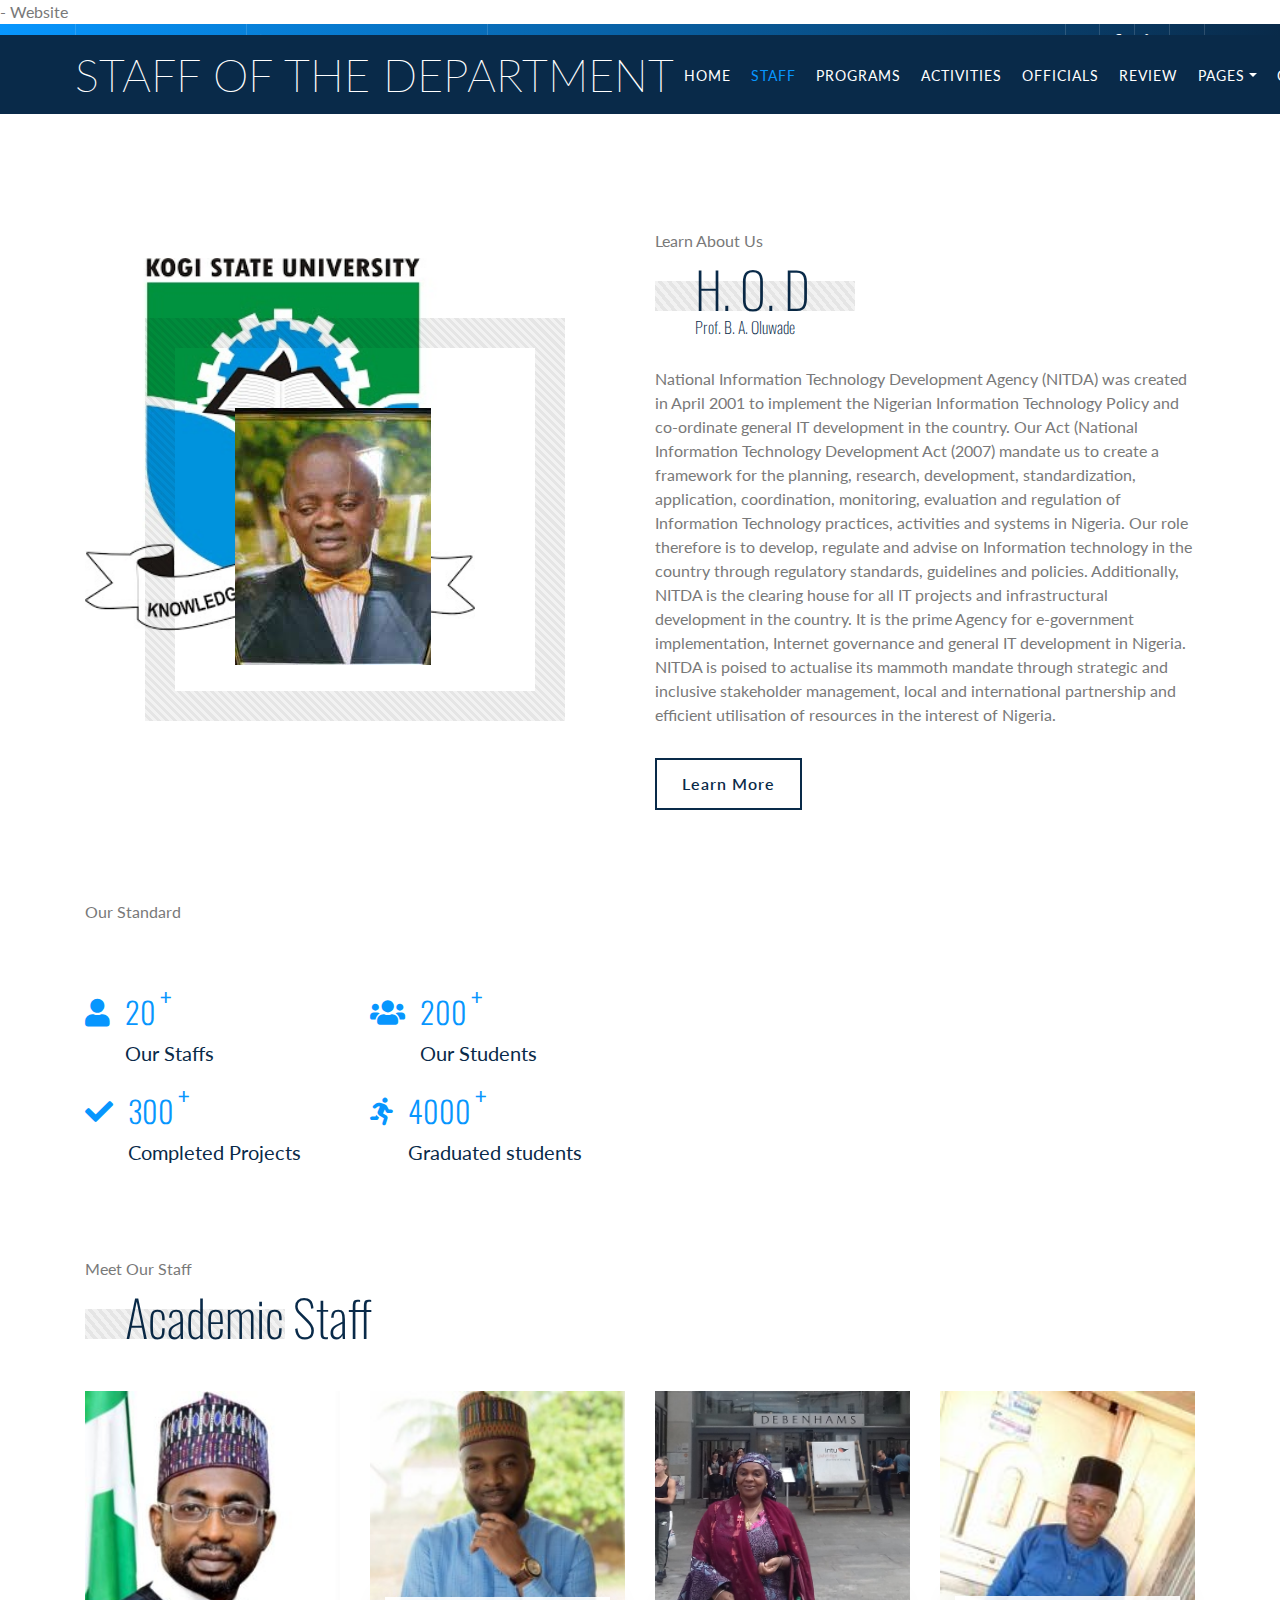
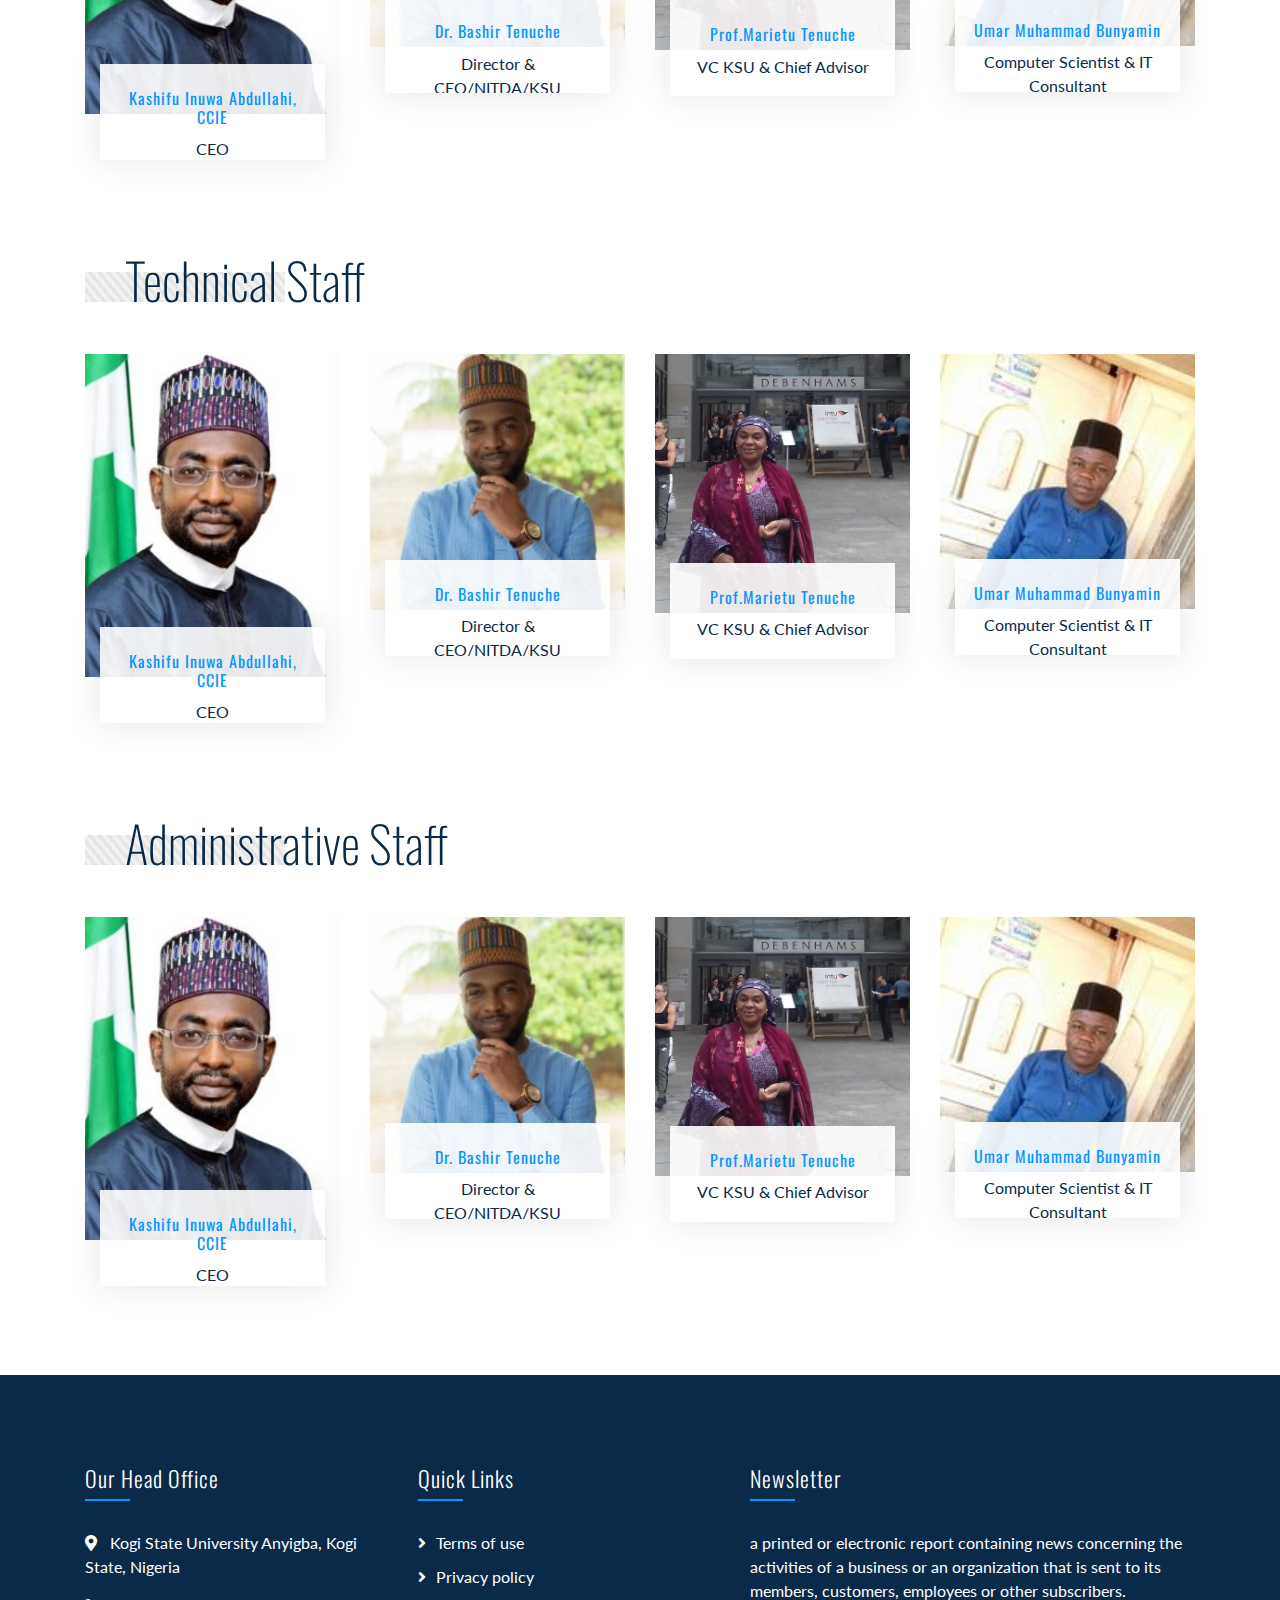
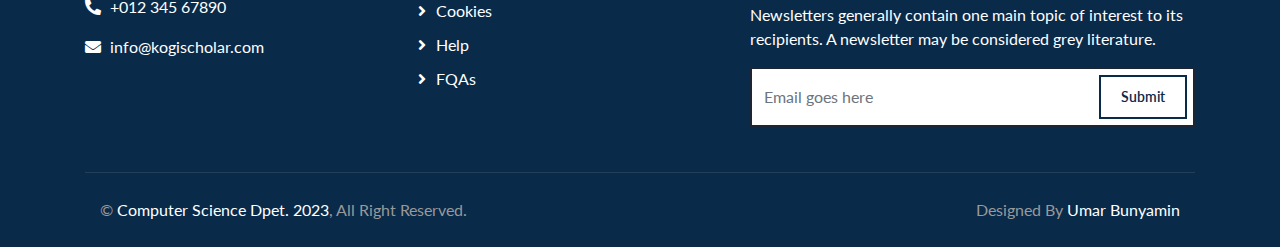
<file: CSDept/about.html>
<!DOCTYPE html>
<html lang="en">
    <head>
        <meta charset="utf-8">
        <title>Department of Computer Science</title> - Website</title>
        <meta content="width=device-width, initial-scale=1.0" name="viewport">
        <meta content="Consulting Website Template Free Download" name="keywords">
        <meta content="Consulting Website Template Free Download" name="description">

        <!-- Favicon -->
        <link href="img/ksu-logo.jpg" rel="icon">

        <!-- Google Font -->
        <link href="https://fonts.googleapis.com/css2?family=Lato&family=Oswald:wght@200;300;400&display=swap" rel="stylesheet">
        
        <!-- CSS Libraries -->
        <link href="https://stackpath.bootstrapcdn.com/bootstrap/4.4.1/css/bootstrap.min.css" rel="stylesheet">
        <link href="https://cdnjs.cloudflare.com/ajax/libs/font-awesome/5.10.0/css/all.min.css" rel="stylesheet">
        <link href="lib/animate/animate.min.css" rel="stylesheet">
        <link href="lib/owlcarousel/assets/owl.carousel.min.css" rel="stylesheet">

        <!-- Template Stylesheet -->
        <link href="css/style.css" rel="stylesheet">
    </head>

    <body class="page">
        <!-- Top Bar Start -->
        <div class="top-bar d-none d-md-block">
            <div class="container-fluid">
                <div class="row">
                    <div class="col-md-8">
                        <div class="top-bar-left">
                            <div class="text">
                                <i class="far fa-clock"></i>
                                <h2>8:00 - 9:00</h2>
                                <p>Mon - Fri</p>
                            </div>
                            <div class="text">
                                <i class="fa fa-phone-alt"></i>
                                <h2>+123 456 7890</h2>
                                <p>For Appointment</p>
                            </div>
                        </div>
                    </div>
                    <div class="col-md-4">
                        <div class="top-bar-right">
                            <div class="social">
                                <a href=""><i class="fab fa-twitter"></i></a>
                                <a href=""><i class="fab fa-facebook-f"></i></a>
                                <a href=""><i class="fab fa-linkedin-in"></i></a>
                                <a href=""><i class="fab fa-instagram"></i></a>
                            </div>
                        </div>
                    </div>
                </div>
            </div>
        </div>
        <!-- Top Bar End -->

        <!-- Nav Bar Start -->
        <div class="navbar navbar-expand-lg bg-dark navbar-dark">
            <div class="container-fluid">
                <a href="index.html" class="navbar-brand">Staff of the Department</a>
                <button type="button" class="navbar-toggler" data-toggle="collapse" data-target="#navbarCollapse">
                    <span class="navbar-toggler-icon"></span>
                </button>

                <div class="collapse navbar-collapse justify-content-between" id="navbarCollapse">
                    <div class="navbar-nav ml-auto">
                        <a href="index.html" class="nav-item nav-link">Home</a>
                        <a href="about.html" class="nav-item nav-link active">Staff</a>
                        <a href="service.html" class="nav-item nav-link">Programs</a>
                        <a href="feature.html" class="nav-item nav-link">Activities</a>
                        <a href="advisor.html" class="nav-item nav-link">Officials</a>
                        <a href="review.html" class="nav-item nav-link">Review</a>
                        <div class="nav-item dropdown">
                            <a href="#" class="nav-link dropdown-toggle" data-toggle="dropdown">Pages</a>
                            <div class="dropdown-menu">
                                <a href="blog.html" class="dropdown-item">Blog Page</a>
                                <a href="single.html" class="dropdown-item">Single Page</a>
                            </div>
                        </div>
                        <a href="contact.html" class="nav-item nav-link">Contact</a>
                    </div>
                </div>
            </div>
        </div>
        <!-- Nav Bar End -->
        

        <!-- About Start -->
        <div class="about mt-125">
            <div class="container">
                <div class="row align-items-center">
                    <div class="col-md-6">
                        <div class="about-img">
                            <div class="about-img-1">
                                <img src="img/ksu-logo.jpg" alt="Image">
                            </div>
                            <div class="about-img-2">
                                <img src="img/ba.jpg" alt="Image">
                            </div>
                        </div>
                    </div>
                    <div class="col-md-6">
                        <div class="section-header">
                            <p>Learn About Us</p>
                            <h2>H. O. D<p>Prof. B. A. Oluwade</p></h2>
                        </div>
                        <div class="about-text">
                            <p>
                                National Information Technology Development Agency (NITDA) was created in April 2001 to implement the Nigerian Information Technology Policy and co-ordinate general IT development in the country.

Our Act (National Information Technology Development Act (2007) mandate us to create a framework for the planning, research, development, standardization, application, coordination, monitoring, evaluation and regulation of Information Technology practices, activities and systems in Nigeria.

Our role therefore is to develop, regulate and advise on Information technology in the country through regulatory standards, guidelines and policies. Additionally, NITDA is the clearing house for all IT projects and infrastructural development in the country. It is the prime Agency for e-government implementation, Internet governance and general IT development in Nigeria.

NITDA is poised to actualise its mammoth mandate through strategic and inclusive stakeholder management, local and international partnership and efficient utilisation of resources in the interest of Nigeria.</p>
                            
                            <a class="btn" href="">Learn More</a>
                        </div>
                    </div>
                </div>
            </div>
        </div>
        <!-- About End -->


        <!-- Feature Start -->
        <div class="feature">
            <div class="container">
                <div class="row align-items-end">
                    
                    <div class="col-md-6">
                        
                        <div class="section-header">
                            <p>Our Standard</p>
                           
                        </div>
                        <div class="row counters">
                            <div class="col-6">
                                <i class="fa fa-user"></i>
                                <div class="counters-text">
                                    <h2 data-toggle="counter-up">20</h2>
                                    <p>Our Staffs</p>
                                </div>
                            </div>
                            <div class="col-6">
                                <i class="fa fa-users"></i>
                                <div class="counters-text">
                                    <h2 data-toggle="counter-up">200</h2>
                                    <p>Our Students</p>
                                </div>
                            </div>
                            <div class="col-6">
                                <i class="fa fa-check"></i>
                                <div class="counters-text">
                                    <h2 data-toggle="counter-up">300</h2>
                                    <p>Completed Projects</p>
                                </div>
                            </div>
                            <div class="col-6">
                                <i class="fa fa-running"></i>
                                <div class="counters-text">
                                    <h2 data-toggle="counter-up">4000</h2>
                                    <p>Graduated students</p>
                                </div>
                            </div>
                        </div>
                    </div>
                </div>
            </div>
        </div>
        <!-- Feature End -->


        <!-- Team Start -->
        <div class="team">
            <div class="container">
                <div class="section-header">
                    <p>Meet Our Staff</p>
                    <h2>Academic Staff</h2>
                </div>
                <div class="row">
                    <div class="col-lg-3 col-md-6">
                        <div class="team-item">
                            <div class="team-img">
                                <img src="img/dg.jpg" alt="Team Image">
                            </div>
                            <div class="team-text">
                                <h2>Kashifu Inuwa Abdullahi, CCIE</h2>
                                <p> CEO</p>
                                <div class="team-social">
                                    <a href=""><i class="fab fa-twitter"></i></a>
                                    <a href=""><i class="fab fa-facebook-f"></i></a>
                                    <a href=""><i class="fab fa-linkedin-in"></i></a>
                                    <a href=""><i class="fab fa-instagram"></i></a>
                                </div>
                            </div>
                        </div>
                    </div>
                    <div class="col-lg-3 col-md-6">
                        <div class="team-item">
                            <div class="team-img">
                                <img src="img/bash.jpg" alt="Team Image">
                            </div>
                            <div class="team-text">
                                <h2>Dr. Bashir Tenuche</h2>
                                <p>Director & CEO/NITDA/KSU</p>
                                <div class="team-social">
                                    <a href=""><i class="fab fa-twitter"></i></a>
                                    <a href=""><i class="fab fa-facebook-f"></i></a>
                                    <a href=""><i class="fab fa-linkedin-in"></i></a>
                                    <a href=""><i class="fab fa-instagram"></i></a>
                                </div>
                            </div>
                        </div>
                    </div>
                    <div class="col-lg-3 col-md-6">
                        <div class="team-item">
                            <div class="team-img">
                                <img src="img/marietu.jpg" alt="Team Image">
                            </div>
                            <div class="team-text">
                                <h2>Prof.Marietu Tenuche</h2>
                                <p>VC KSU & Chief Advisor</p>
                                <div class="team-social">
                                    <a href=""><i class="fab fa-twitter"></i></a>
                                    <a href=""><i class="fab fa-facebook-f"></i></a>
                                    <a href=""><i class="fab fa-linkedin-in"></i></a>
                                    <a href=""><i class="fab fa-instagram"></i></a>
                                </div>
                            </div>
                        </div>
                    </div>
                    <div class="col-lg-3 col-md-6">
                        <div class="team-item">
                            <div class="team-img">
                                <img src="img/b2.jpg" alt="Team Image">
                            </div>
                            <div class="team-text">
                                <h2>Umar Muhammad Bunyamin</h2>
                                <p>Computer Scientist & IT Consultant</p>
                                <div class="team-social">
                                    <a href=""><i class="fab fa-twitter"></i></a>
                                    <a href=""><i class="fab fa-facebook-f"></i></a>
                                    <a href=""><i class="fab fa-linkedin-in"></i></a>
                                    <a href=""><i class="fab fa-instagram"></i></a>
                                </div>
                            </div>
                        </div>
                    </div>
                </div>
            </div>
        </div>
        <!-- Team End -->

<!-- Team Start -->
<div class="team">
    <div class="container">
        <div class="section-header">
           
            <h2>Technical Staff</h2>
        </div>
        <div class="row">
            <div class="col-lg-3 col-md-6">
                <div class="team-item">
                    <div class="team-img">
                        <img src="img/dg.jpg" alt="Team Image">
                    </div>
                    <div class="team-text">
                        <h2>Kashifu Inuwa Abdullahi, CCIE</h2>
                        <p> CEO</p>
                        <div class="team-social">
                            <a href=""><i class="fab fa-twitter"></i></a>
                            <a href=""><i class="fab fa-facebook-f"></i></a>
                            <a href=""><i class="fab fa-linkedin-in"></i></a>
                            <a href=""><i class="fab fa-instagram"></i></a>
                        </div>
                    </div>
                </div>
            </div>
            <div class="col-lg-3 col-md-6">
                <div class="team-item">
                    <div class="team-img">
                        <img src="img/bash.jpg" alt="Team Image">
                    </div>
                    <div class="team-text">
                        <h2>Dr. Bashir Tenuche</h2>
                        <p>Director & CEO/NITDA/KSU</p>
                        <div class="team-social">
                            <a href=""><i class="fab fa-twitter"></i></a>
                            <a href=""><i class="fab fa-facebook-f"></i></a>
                            <a href=""><i class="fab fa-linkedin-in"></i></a>
                            <a href=""><i class="fab fa-instagram"></i></a>
                        </div>
                    </div>
                </div>
            </div>
            <div class="col-lg-3 col-md-6">
                <div class="team-item">
                    <div class="team-img">
                        <img src="img/marietu.jpg" alt="Team Image">
                    </div>
                    <div class="team-text">
                        <h2>Prof.Marietu Tenuche</h2>
                        <p>VC KSU & Chief Advisor</p>
                        <div class="team-social">
                            <a href=""><i class="fab fa-twitter"></i></a>
                            <a href=""><i class="fab fa-facebook-f"></i></a>
                            <a href=""><i class="fab fa-linkedin-in"></i></a>
                            <a href=""><i class="fab fa-instagram"></i></a>
                        </div>
                    </div>
                </div>
            </div>
            <div class="col-lg-3 col-md-6">
                <div class="team-item">
                    <div class="team-img">
                        <img src="img/b2.jpg" alt="Team Image">
                    </div>
                    <div class="team-text">
                        <h2>Umar Muhammad Bunyamin</h2>
                        <p>Computer Scientist & IT Consultant</p>
                        <div class="team-social">
                            <a href=""><i class="fab fa-twitter"></i></a>
                            <a href=""><i class="fab fa-facebook-f"></i></a>
                            <a href=""><i class="fab fa-linkedin-in"></i></a>
                            <a href=""><i class="fab fa-instagram"></i></a>
                        </div>
                    </div>
                </div>
            </div>
        </div>
    </div>
</div>
<!-- Team End -->
<!-- Team Start -->
<div class="team">
    <div class="container">
        <div class="section-header">
            
            <h2>Administrative Staff</h2>
        </div>
        <div class="row">
            <div class="col-lg-3 col-md-6">
                <div class="team-item">
                    <div class="team-img">
                        <img src="img/dg.jpg" alt="Team Image">
                    </div>
                    <div class="team-text">
                        <h2>Kashifu Inuwa Abdullahi, CCIE</h2>
                        <p> CEO</p>
                        <div class="team-social">
                            <a href=""><i class="fab fa-twitter"></i></a>
                            <a href=""><i class="fab fa-facebook-f"></i></a>
                            <a href=""><i class="fab fa-linkedin-in"></i></a>
                            <a href=""><i class="fab fa-instagram"></i></a>
                        </div>
                    </div>
                </div>
            </div>
            <div class="col-lg-3 col-md-6">
                <div class="team-item">
                    <div class="team-img">
                        <img src="img/bash.jpg" alt="Team Image">
                    </div>
                    <div class="team-text">
                        <h2>Dr. Bashir Tenuche</h2>
                        <p>Director & CEO/NITDA/KSU</p>
                        <div class="team-social">
                            <a href=""><i class="fab fa-twitter"></i></a>
                            <a href=""><i class="fab fa-facebook-f"></i></a>
                            <a href=""><i class="fab fa-linkedin-in"></i></a>
                            <a href=""><i class="fab fa-instagram"></i></a>
                        </div>
                    </div>
                </div>
            </div>
            <div class="col-lg-3 col-md-6">
                <div class="team-item">
                    <div class="team-img">
                        <img src="img/marietu.jpg" alt="Team Image">
                    </div>
                    <div class="team-text">
                        <h2>Prof.Marietu Tenuche</h2>
                        <p>VC KSU & Chief Advisor</p>
                        <div class="team-social">
                            <a href=""><i class="fab fa-twitter"></i></a>
                            <a href=""><i class="fab fa-facebook-f"></i></a>
                            <a href=""><i class="fab fa-linkedin-in"></i></a>
                            <a href=""><i class="fab fa-instagram"></i></a>
                        </div>
                    </div>
                </div>
            </div>
            <div class="col-lg-3 col-md-6">
                <div class="team-item">
                    <div class="team-img">
                        <img src="img/b2.jpg" alt="Team Image">
                    </div>
                    <div class="team-text">
                        <h2>Umar Muhammad Bunyamin</h2>
                        <p>Computer Scientist & IT Consultant</p>
                        <div class="team-social">
                            <a href=""><i class="fab fa-twitter"></i></a>
                            <a href=""><i class="fab fa-facebook-f"></i></a>
                            <a href=""><i class="fab fa-linkedin-in"></i></a>
                            <a href=""><i class="fab fa-instagram"></i></a>
                        </div>
                    </div>
                </div>
            </div>
        </div>
    </div>
</div>
<!-- Team End -->




        <!-- Footer Start -->
        <div class="footer">
            <div class="container">
                <div class="row">
                    <div class="col-lg-7">
                        <div class="row">
                            <div class="col-md-6">
                                <div class="footer-contact">
                                    <h2>Our Head Office</h2>
                                    <p><i class="fa fa-map-marker-alt"></i>Kogi State University Anyigba, Kogi State, Nigeria</p>
                                    <p><i class="fa fa-phone-alt"></i>+012 345 67890</p>
                                    <p><i class="fa fa-envelope"></i>info@kogischolar.com</p>
                                    <div class="footer-social">
                                        <a href=""><i class="fab fa-twitter"></i></a>
                                        <a href=""><i class="fab fa-facebook-f"></i></a>
                                        <a href=""><i class="fab fa-youtube"></i></a>
                                        <a href=""><i class="fab fa-instagram"></i></a>
                                        <a href=""><i class="fab fa-linkedin-in"></i></a>
                                    </div>
                                </div>
                            </div>
                            <div class="col-md-6">
                                <div class="footer-link">
                                    <h2>Quick Links</h2>
                                    <a href="">Terms of use</a>
                                    <a href="">Privacy policy</a>
                                    <a href="">Cookies</a>
                                    <a href="">Help</a>
                                    <a href="">FQAs</a>
                                </div>
                            </div>
                        </div>
                    </div>
                    <div class="col-lg-5">
                        <div class="footer-newsletter">
                            <h2>Newsletter</h2>
                            <p>
                                a printed or electronic report containing news concerning the activities of a business or an organization that is sent to its members, customers, employees or other subscribers. Newsletters generally contain one main topic of interest to its recipients. A newsletter may be considered grey literature.                            </p>
                            <div class="form">
                                <input class="form-control" placeholder="Email goes here">
                                <button class="btn">Submit</button>
                            </div>
                        </div>
                    </div>
                </div>
            </div>
            <div class="container copyright">
                <div class="row">
                    <div class="col-md-6">
                        <p>&copy; <a href="#">Computer Science Dpet. 2023</a>, All Right Reserved.</p>
                    </div>
                    <div class="col-md-6">
                        <p>Designed By <a href="#">Umar Bunyamin</a></p>
                    </div>
                </div>
            </div>
        </div>
        <!-- Footer End -->

        <a href="#" class="back-to-top"><i class="fa fa-chevron-up"></i></a>

        <!-- JavaScript Libraries -->
        <script src="https://code.jquery.com/jquery-3.4.1.min.js"></script>
        <script src="https://stackpath.bootstrapcdn.com/bootstrap/4.4.1/js/bootstrap.bundle.min.js"></script>
        <script src="lib/easing/easing.min.js"></script>
        <script src="lib/owlcarousel/owl.carousel.min.js"></script>
        <script src="lib/waypoints/waypoints.min.js"></script>
        <script src="lib/counterup/counterup.min.js"></script>
        
        <!-- Contact Javascript File -->
        <script src="mail/jqBootstrapValidation.min.js"></script>
        <script src="mail/contact.js"></script>

        <!-- Template Javascript -->
        <script src="js/main.js"></script>
    </body>
</html>
</file>
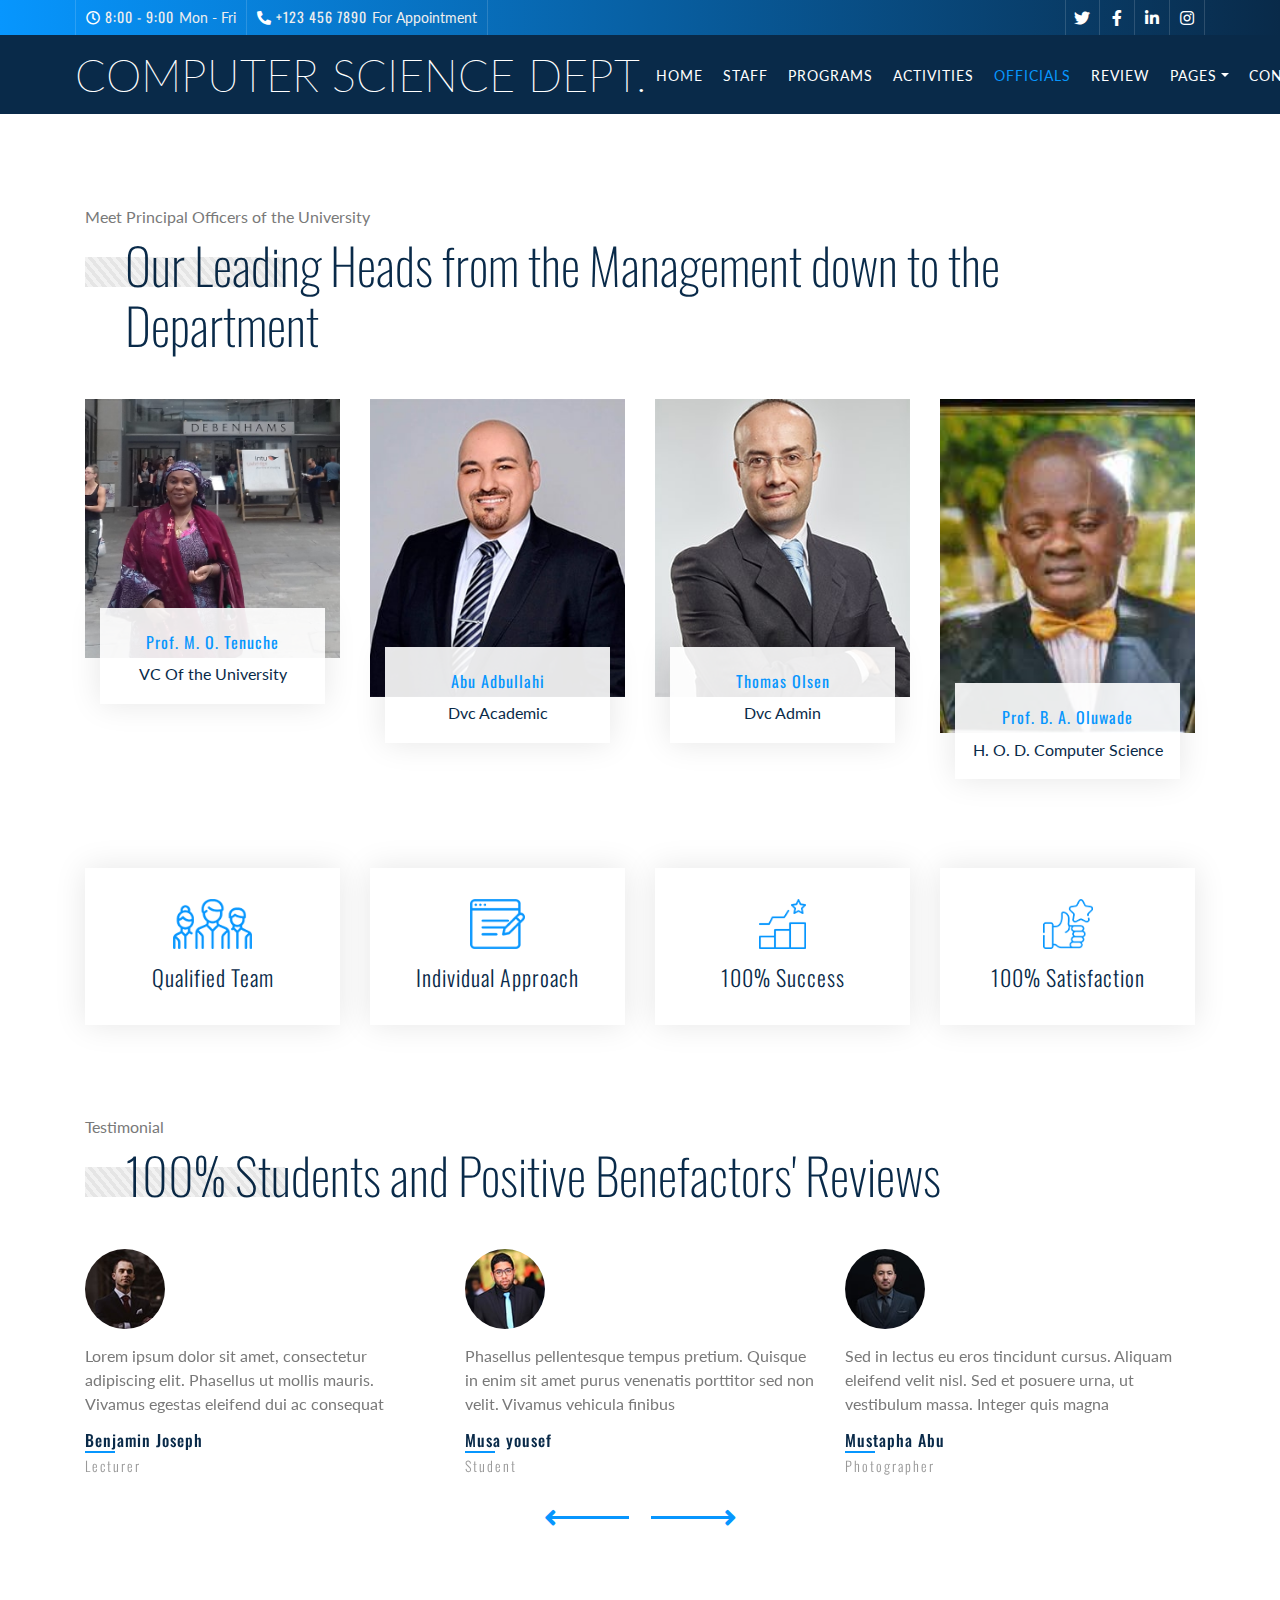
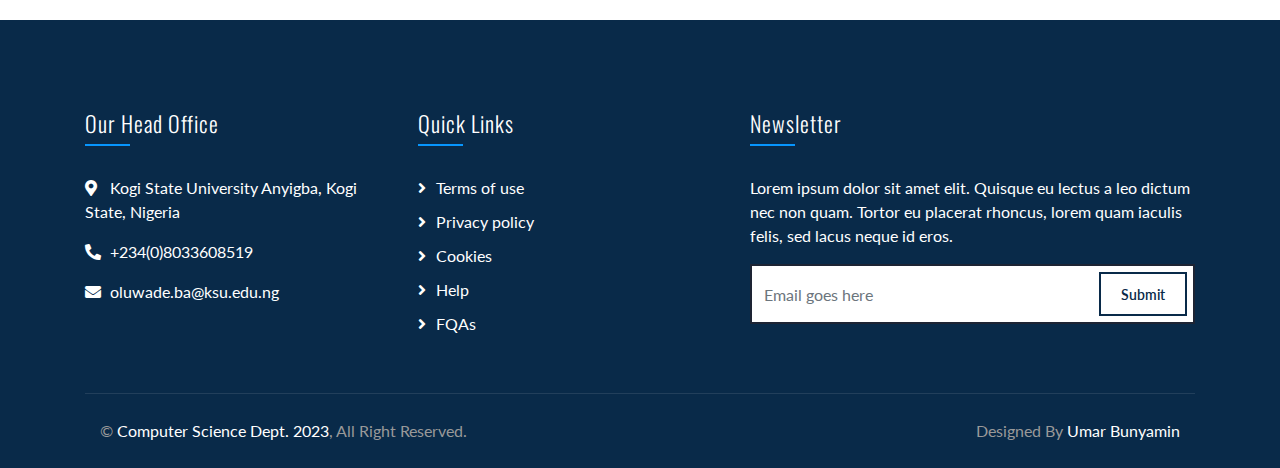
<file: CSDept/advisor.html>
<!DOCTYPE html>
<html lang="en">
    <head>
        <meta charset="utf-8">
        <title>Computer Science Dept. - Consulting Website</title>
        <meta content="width=device-width, initial-scale=1.0" name="viewport">
        <meta content="Consulting Website Template Free Download" name="keywords">
        <meta content="Consulting Website Template Free Download" name="description">

        <!-- Favicon -->
        <link href="img/ksu-logo.jpg" rel="icon">

        <!-- Google Font -->
        <link href="https://fonts.googleapis.com/css2?family=Lato&family=Oswald:wght@200;300;400&display=swap" rel="stylesheet">
        
        <!-- CSS Libraries -->
        <link href="https://stackpath.bootstrapcdn.com/bootstrap/4.4.1/css/bootstrap.min.css" rel="stylesheet">
        <link href="https://cdnjs.cloudflare.com/ajax/libs/font-awesome/5.10.0/css/all.min.css" rel="stylesheet">
        <link href="lib/animate/animate.min.css" rel="stylesheet">
        <link href="lib/owlcarousel/assets/owl.carousel.min.css" rel="stylesheet">

        <!-- Template Stylesheet -->
        <link href="css/style.css" rel="stylesheet">
    </head>

    <body class="page">
        <!-- Top Bar Start -->
        <div class="top-bar d-none d-md-block">
            <div class="container-fluid">
                <div class="row">
                    <div class="col-md-8">
                        <div class="top-bar-left">
                            <div class="text">
                                <i class="far fa-clock"></i>
                                <h2>8:00 - 9:00</h2>
                                <p>Mon - Fri</p>
                            </div>
                            <div class="text">
                                <i class="fa fa-phone-alt"></i>
                                <h2>+123 456 7890</h2>
                                <p>For Appointment</p>
                            </div>
                        </div>
                    </div>
                    <div class="col-md-4">
                        <div class="top-bar-right">
                            <div class="social">
                                <a href=""><i class="fab fa-twitter"></i></a>
                                <a href=""><i class="fab fa-facebook-f"></i></a>
                                <a href=""><i class="fab fa-linkedin-in"></i></a>
                                <a href=""><i class="fab fa-instagram"></i></a>
                            </div>
                        </div>
                    </div>
                </div>
            </div>
        </div>
        <!-- Top Bar End -->

        <!-- Nav Bar Start -->
        <div class="navbar navbar-expand-lg bg-dark navbar-dark">
            <div class="container-fluid">
                <a href="index.html" class="navbar-brand">Computer Science Dept.</a>
                <button type="button" class="navbar-toggler" data-toggle="collapse" data-target="#navbarCollapse">
                    <span class="navbar-toggler-icon"></span>
                </button>

                <div class="collapse navbar-collapse justify-content-between" id="navbarCollapse">
                    <div class="navbar-nav ml-auto">
                        <a href="index.html" class="nav-item nav-link">Home</a>
                        <a href="about.html" class="nav-item nav-link">Staff</a>
                        <a href="service.html" class="nav-item nav-link">Programs</a>
                        <a href="feature.html" class="nav-item nav-link">Activities</a>
                        <a href="advisor.html" class="nav-item nav-link active">Officials</a>
                        <a href="review.html" class="nav-item nav-link">Review</a>
                        <div class="nav-item dropdown">
                            <a href="#" class="nav-link dropdown-toggle" data-toggle="dropdown">Pages</a>
                            <div class="dropdown-menu">
                                <a href="blog.html" class="dropdown-item">Blog Page</a>
                                <a href="single.html" class="dropdown-item">Single Page</a>
                            </div>
                        </div>
                        <a href="contact.html" class="nav-item nav-link">Contact</a>
                    </div>
                </div>
            </div>
        </div>
        <!-- Nav Bar End -->


        <!-- Team Start -->
        <div class="team mt-125">
            <div class="container">
                <div class="section-header">
                    <p>Meet Principal Officers of the University</p>
                    <h2>Our Leading Heads from the Management down to the Department</h2>
                </div>
                <div class="row">
                    <div class="col-lg-3 col-md-6">
                        <div class="team-item">
                            <div class="team-img">
                                <img src="img/marietu.jpg" alt="Team Image">
                            </div>
                            <div class="team-text">
                                <h2>Prof. M. O. Tenuche</h2>
                                <p>VC Of the University</p>
                                <div class="team-social">
                                    <a href=""><i class="fab fa-twitter"></i></a>
                                    <a href=""><i class="fab fa-facebook-f"></i></a>
                                    <a href=""><i class="fab fa-linkedin-in"></i></a>
                                    <a href=""><i class="fab fa-instagram"></i></a>
                                </div>
                            </div>
                        </div>
                    </div>
                    <div class="col-lg-3 col-md-6">
                        <div class="team-item">
                            <div class="team-img">
                                <img src="img/team-2.jpg" alt="Team Image">
                            </div>
                            <div class="team-text">
                                <h2>Abu Adbullahi</h2>
                                <p>Dvc Academic</p>
                                <div class="team-social">
                                    <a href=""><i class="fab fa-twitter"></i></a>
                                    <a href=""><i class="fab fa-facebook-f"></i></a>
                                    <a href=""><i class="fab fa-linkedin-in"></i></a>
                                    <a href=""><i class="fab fa-instagram"></i></a>
                                </div>
                            </div>
                        </div>
                    </div>
                    <div class="col-lg-3 col-md-6">
                        <div class="team-item">
                            <div class="team-img">
                                <img src="img/team-3.jpg" alt="Team Image">
                            </div>
                            <div class="team-text">
                                <h2>Thomas Olsen</h2>
                                <p>Dvc Admin</p>
                                <div class="team-social">
                                    <a href=""><i class="fab fa-twitter"></i></a>
                                    <a href=""><i class="fab fa-facebook-f"></i></a>
                                    <a href=""><i class="fab fa-linkedin-in"></i></a>
                                    <a href=""><i class="fab fa-instagram"></i></a>
                                </div>
                            </div>
                        </div>
                    </div>
                    <div class="col-lg-3 col-md-6">
                        <div class="team-item">
                            <div class="team-img">
                                <img src="img/ba.jpg" alt="Team Image">
                            </div>
                            <div class="team-text">
                                <h2>Prof. B. A. Oluwade</h2>
                                <p>H. O. D. Computer Science</p>
                                <div class="team-social">
                                    <a href=""><i class="fab fa-twitter"></i></a>
                                    <a href=""><i class="fab fa-facebook-f"></i></a>
                                    <a href=""><i class="fab fa-linkedin-in"></i></a>
                                    <a href=""><i class="fab fa-instagram"></i></a>
                                </div>
                            </div>
                        </div>
                    </div>
                </div>
            </div>
        </div>
        <!-- Team End -->
        
        
        <!-- Fact Start -->
        <div class="fact">
            <div class="container">
                <div class="row align-items-center">
                    <div class="col-lg-3 col-md-6">
                        <div class="fact-item">
                            <img src="img/icon-4.png" alt="Icon">
                            <h2>Qualified Team</h2>
                        </div>
                    </div>
                    <div class="col-lg-3 col-md-6">
                        <div class="fact-item">
                            <img src="img/icon-1.png" alt="Icon">
                            <h2>Individual Approach</h2>
                        </div>
                    </div>
                    <div class="col-lg-3 col-md-6">
                        <div class="fact-item">
                            <img src="img/icon-8.png" alt="Icon">
                            <h2>100% Success</h2>
                        </div>
                    </div>
                    <div class="col-lg-3 col-md-6">
                        <div class="fact-item">
                            <img src="img/icon-6.png" alt="Icon">
                            <h2>100% Satisfaction</h2>
                        </div>
                    </div>
                </div>
            </div>
        </div>
        <!-- Fact Start -->
        
        
        <!-- Testimonial Start -->
        <div class="testimonial">
            <div class="container">
                <div class="section-header">
                    <p>Testimonial</p>
                    <h2>100% Students and Positive Benefactors' Reviews</h2>
                </div>
                <div class="owl-carousel testimonials-carousel">
                    <div class="testimonial-item">
                        <img src="img/testimonial-1.jpg" alt="Image">
                        <p>
                            Lorem ipsum dolor sit amet, consectetur adipiscing elit. Phasellus ut mollis mauris. Vivamus egestas eleifend dui ac consequat
                        </p>
                        <h2>Benjamin Joseph</h2>
                        <h3>Lecturer</h3>
                    </div>
                    <div class="testimonial-item">
                        <img src="img/testimonial-2.jpg" alt="Image">
                        <p>
                            Phasellus pellentesque tempus pretium. Quisque in enim sit amet purus venenatis porttitor sed non velit. Vivamus vehicula finibus
                        </p>
                        <h2>Musa yousef</h2>
                        <h3>Student</h3>
                    </div>
                    <div class="testimonial-item">
                        <img src="img/testimonial-3.jpg" alt="Image">
                        <p>
                            Sed in lectus eu eros tincidunt cursus. Aliquam eleifend velit nisl. Sed et posuere urna, ut vestibulum massa. Integer quis magna
                        </p>
                        <h2>Mustapha Abu</h2>
                        <h3>Photographer</h3>
                    </div>
                    <div class="testimonial-item">
                        <img src="img/testimonial-4.jpg" alt="Image">
                        <p>
                            Sed in lectus eu eros tincidunt cursus. Aliquam eleifend velit nisl. Sed et posuere urna, ut vestibulum massa. Integer quis magna
                        </p>
                        <h2>Mark Luke</h2>
                        <h3>Pastor</h3>
                    </div>
                </div>
            </div>
        </div>
        <!-- Testimonial End -->


        <!-- Footer Start -->
        <div class="footer">
            <div class="container">
                <div class="row">
                    <div class="col-lg-7">
                        <div class="row">
                            <div class="col-md-6">
                                <div class="footer-contact">
                                    <h2>Our Head Office</h2>
                                    <p><i class="fa fa-map-marker-alt"></i>Kogi State University Anyigba, Kogi State, Nigeria</p>
                                    <p><i class="fa fa-phone-alt"></i>+234(0)8033608519</p>
                                    <p><i class="fa fa-envelope"></i>oluwade.ba@ksu.edu.ng<p>
                                    <div class="footer-social">
                                        <a href=""><i class="fab fa-twitter"></i></a>
                                        <a href=""><i class="fab fa-facebook-f"></i></a>
                                        <a href=""><i class="fab fa-youtube"></i></a>
                                        <a href=""><i class="fab fa-instagram"></i></a>
                                        <a href=""><i class="fab fa-linkedin-in"></i></a>
                                    </div>
                                </div>
                            </div>
                            <div class="col-md-6">
                                <div class="footer-link">
                                    <h2>Quick Links</h2>
                                    <a href="">Terms of use</a>
                                    <a href="">Privacy policy</a>
                                    <a href="">Cookies</a>
                                    <a href="">Help</a>
                                    <a href="">FQAs</a>
                                </div>
                            </div>
                        </div>
                    </div>
                    <div class="col-lg-5">
                        <div class="footer-newsletter">
                            <h2>Newsletter</h2>
                            <p>
                                Lorem ipsum dolor sit amet elit. Quisque eu lectus a leo dictum nec non quam. Tortor eu placerat rhoncus, lorem quam iaculis felis, sed lacus neque id eros.
                            </p>
                            <div class="form">
                                <input class="form-control" placeholder="Email goes here">
                                <button class="btn">Submit</button>
                            </div>
                        </div>
                    </div>
                </div>
            </div>
            <div class="container copyright">
                <div class="row">
                    <div class="col-md-6">
                        <p>&copy; <a href="#">Computer Science Dept. 2023</a>, All Right Reserved.</p>
                    </div>
                    <div class="col-md-6">
                        <p>Designed By <a href="#">Umar Bunyamin</a></p>
                    </div>
                </div>
            </div>
        </div>
        <!-- Footer End -->

        <a href="#" class="back-to-top"><i class="fa fa-chevron-up"></i></a>

        <!-- JavaScript Libraries -->
        <script src="https://code.jquery.com/jquery-3.4.1.min.js"></script>
        <script src="https://stackpath.bootstrapcdn.com/bootstrap/4.4.1/js/bootstrap.bundle.min.js"></script>
        <script src="lib/easing/easing.min.js"></script>
        <script src="lib/owlcarousel/owl.carousel.min.js"></script>
        <script src="lib/waypoints/waypoints.min.js"></script>
        <script src="lib/counterup/counterup.min.js"></script>
        
        <!-- Contact Javascript File -->
        <script src="mail/jqBootstrapValidation.min.js"></script>
        <script src="mail/contact.js"></script>

        <!-- Template Javascript -->
        <script src="js/main.js"></script>
    </body>
</html>
</file>
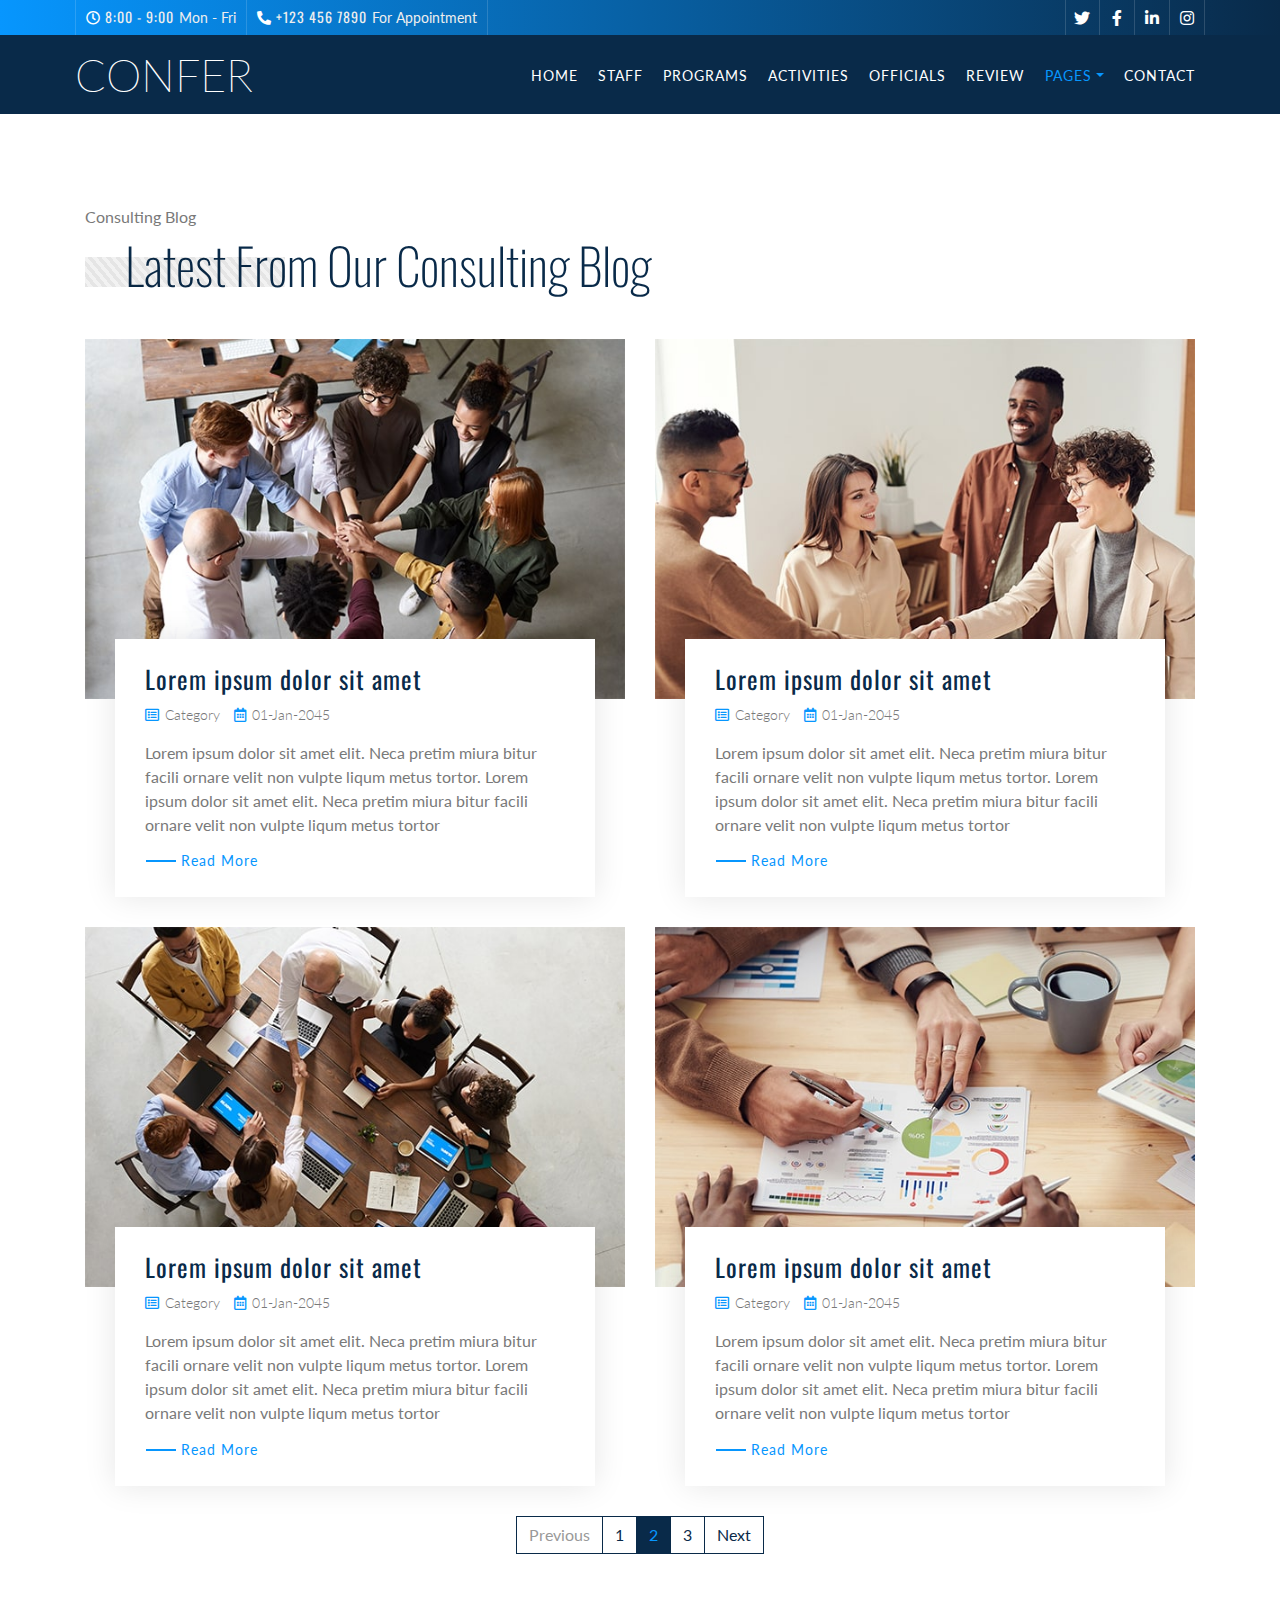
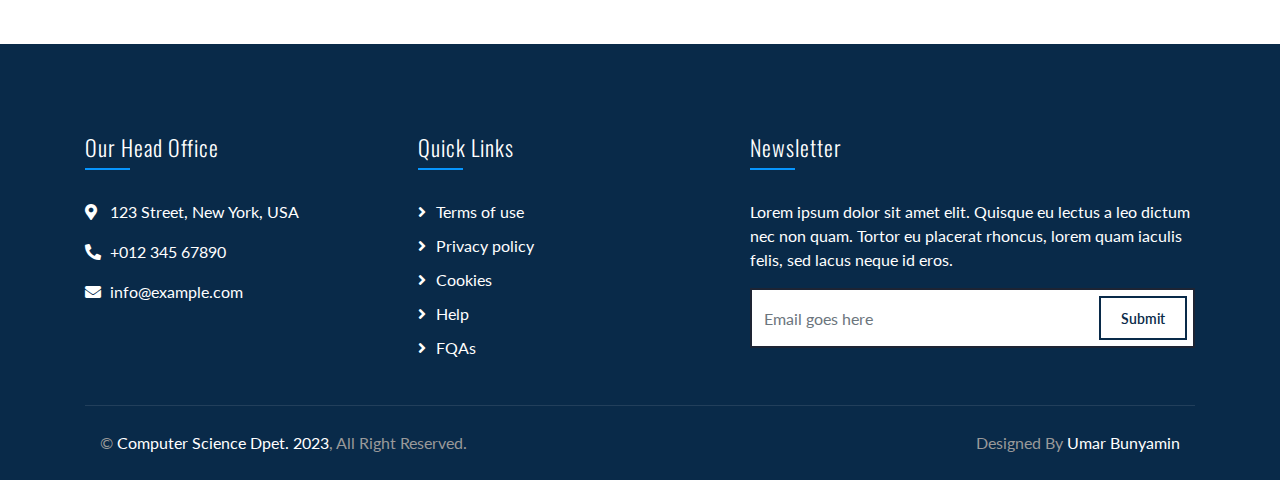
<file: CSDept/blog.html>
<!DOCTYPE html>
<html lang="en">
    <head>
        <meta charset="utf-8">
        <title>Computer Science Dept. - Consulting Website</title>
        <meta content="width=device-width, initial-scale=1.0" name="viewport">
        <meta content="Consulting Website Template Free Download" name="keywords">
        <meta content="Consulting Website Template Free Download" name="description">

        <!-- Favicon -->
        <link href="img/favicon.ico" rel="icon">

        <!-- Google Font -->
        <link href="https://fonts.googleapis.com/css2?family=Lato&family=Oswald:wght@200;300;400&display=swap" rel="stylesheet">
        
        <!-- CSS Libraries -->
        <link href="https://stackpath.bootstrapcdn.com/bootstrap/4.4.1/css/bootstrap.min.css" rel="stylesheet">
        <link href="https://cdnjs.cloudflare.com/ajax/libs/font-awesome/5.10.0/css/all.min.css" rel="stylesheet">
        <link href="lib/animate/animate.min.css" rel="stylesheet">
        <link href="lib/owlcarousel/assets/owl.carousel.min.css" rel="stylesheet">

        <!-- Template Stylesheet -->
        <link href="css/style.css" rel="stylesheet">
    </head>

    <body class="page">
        <!-- Top Bar Start -->
        <div class="top-bar d-none d-md-block">
            <div class="container-fluid">
                <div class="row">
                    <div class="col-md-8">
                        <div class="top-bar-left">
                            <div class="text">
                                <i class="far fa-clock"></i>
                                <h2>8:00 - 9:00</h2>
                                <p>Mon - Fri</p>
                            </div>
                            <div class="text">
                                <i class="fa fa-phone-alt"></i>
                                <h2>+123 456 7890</h2>
                                <p>For Appointment</p>
                            </div>
                        </div>
                    </div>
                    <div class="col-md-4">
                        <div class="top-bar-right">
                            <div class="social">
                                <a href=""><i class="fab fa-twitter"></i></a>
                                <a href=""><i class="fab fa-facebook-f"></i></a>
                                <a href=""><i class="fab fa-linkedin-in"></i></a>
                                <a href=""><i class="fab fa-instagram"></i></a>
                            </div>
                        </div>
                    </div>
                </div>
            </div>
        </div>
        <!-- Top Bar End -->

        <!-- Nav Bar Start -->
        <div class="navbar navbar-expand-lg bg-dark navbar-dark">
            <div class="container-fluid">
                <a href="index.html" class="navbar-brand">Confer</a>
                <button type="button" class="navbar-toggler" data-toggle="collapse" data-target="#navbarCollapse">
                    <span class="navbar-toggler-icon"></span>
                </button>

                <div class="collapse navbar-collapse justify-content-between" id="navbarCollapse">
                    <div class="navbar-nav ml-auto">
                        <a href="index.html" class="nav-item nav-link">Home</a>
                        <a href="about.html" class="nav-item nav-link">Staff</a>
                        <a href="service.html" class="nav-item nav-link">Programs</a>
                        <a href="feature.html" class="nav-item nav-link">Activities</a>
                        <a href="advisor.html" class="nav-item nav-link">Officials</a>
                        <a href="review.html" class="nav-item nav-link">Review</a>
                        <div class="nav-item dropdown">
                            <a href="#" class="nav-link dropdown-toggle active" data-toggle="dropdown">Pages</a>
                            <div class="dropdown-menu">
                                <a href="blog.html" class="dropdown-item">Blog Page</a>
                                <a href="single.html" class="dropdown-item">Single Page</a>
                            </div>
                        </div>
                        <a href="contact.html" class="nav-item nav-link">Contact</a>
                    </div>
                </div>
            </div>
        </div>
        <!-- Nav Bar End -->
        
        
        <!-- Blog Start -->
        <div class="blog blog-page mt-125">
            <div class="container">
                <div class="section-header">
                    <p>Consulting Blog</p>
                    <h2>Latest From Our Consulting Blog</h2>
                </div>
                <div class="row">
                    <div class="col-md-6">
                        <div class="blog-item">
                            <div class="blog-img">
                                <img src="img/blog-1.jpg" alt="Blog">
                            </div>
                            <div class="blog-content">
                                <h2 class="blog-title">Lorem ipsum dolor sit amet</h2>
                                <div class="blog-meta">
                                    <i class="fa fa-list-alt"></i>
                                    <a href="">Category</a>
                                    <i class="fa fa-calendar-alt"></i>
                                    <p>01-Jan-2045</p>
                                </div>
                                <div class="blog-text">
                                    <p>
                                        Lorem ipsum dolor sit amet elit. Neca pretim miura bitur facili ornare velit non vulpte liqum metus tortor. Lorem ipsum dolor sit amet elit. Neca pretim miura bitur facili ornare velit non vulpte liqum metus tortor
                                    </p>
                                    <a class="btn" href="">Read More</a>
                                </div>
                            </div>
                        </div>
                    </div>
                    <div class="col-md-6">
                        <div class="blog-item">
                            <div class="blog-img">
                                <img src="img/blog-2.jpg" alt="Blog">
                            </div>
                            <div class="blog-content">
                                <h2 class="blog-title">Lorem ipsum dolor sit amet</h2>
                                <div class="blog-meta">
                                    <i class="fa fa-list-alt"></i>
                                    <a href="">Category</a>
                                    <i class="fa fa-calendar-alt"></i>
                                    <p>01-Jan-2045</p>
                                </div>
                                <div class="blog-text">
                                    <p>
                                        Lorem ipsum dolor sit amet elit. Neca pretim miura bitur facili ornare velit non vulpte liqum metus tortor. Lorem ipsum dolor sit amet elit. Neca pretim miura bitur facili ornare velit non vulpte liqum metus tortor
                                    </p>
                                    <a class="btn" href="">Read More</a>
                                </div>
                            </div>
                        </div>
                    </div>
                    <div class="col-md-6">
                        <div class="blog-item">
                            <div class="blog-img">
                                <img src="img/blog-3.jpg" alt="Blog">
                            </div>
                            <div class="blog-content">
                                <h2 class="blog-title">Lorem ipsum dolor sit amet</h2>
                                <div class="blog-meta">
                                    <i class="fa fa-list-alt"></i>
                                    <a href="">Category</a>
                                    <i class="fa fa-calendar-alt"></i>
                                    <p>01-Jan-2045</p>
                                </div>
                                <div class="blog-text">
                                    <p>
                                        Lorem ipsum dolor sit amet elit. Neca pretim miura bitur facili ornare velit non vulpte liqum metus tortor. Lorem ipsum dolor sit amet elit. Neca pretim miura bitur facili ornare velit non vulpte liqum metus tortor
                                    </p>
                                    <a class="btn" href="">Read More</a>
                                </div>
                            </div>
                        </div>
                    </div>
                    <div class="col-md-6">
                        <div class="blog-item">
                            <div class="blog-img">
                                <img src="img/blog-4.jpg" alt="Blog">
                            </div>
                            <div class="blog-content">
                                <h2 class="blog-title">Lorem ipsum dolor sit amet</h2>
                                <div class="blog-meta">
                                    <i class="fa fa-list-alt"></i>
                                    <a href="">Category</a>
                                    <i class="fa fa-calendar-alt"></i>
                                    <p>01-Jan-2045</p>
                                </div>
                                <div class="blog-text">
                                    <p>
                                        Lorem ipsum dolor sit amet elit. Neca pretim miura bitur facili ornare velit non vulpte liqum metus tortor. Lorem ipsum dolor sit amet elit. Neca pretim miura bitur facili ornare velit non vulpte liqum metus tortor
                                    </p>
                                    <a class="btn" href="">Read More</a>
                                </div>
                            </div>
                        </div>
                    </div>
                </div>
                <div class="row">
                    <div class="col-12">
                        <ul class="pagination justify-content-center">
                            <li class="page-item disabled"><a class="page-link" href="#">Previous</a></li>
                            <li class="page-item"><a class="page-link" href="#">1</a></li>
                            <li class="page-item active"><a class="page-link" href="#">2</a></li>
                            <li class="page-item"><a class="page-link" href="#">3</a></li>
                            <li class="page-item"><a class="page-link" href="#">Next</a></li>
                        </ul> 
                    </div>
                </div>
            </div>
        </div>
        <!-- Blog End -->


        <!-- Footer Start -->
        <div class="footer">
            <div class="container">
                <div class="row">
                    <div class="col-lg-7">
                        <div class="row">
                            <div class="col-md-6">
                                <div class="footer-contact">
                                    <h2>Our Head Office</h2>
                                    <p><i class="fa fa-map-marker-alt"></i>123 Street, New York, USA</p>
                                    <p><i class="fa fa-phone-alt"></i>+012 345 67890</p>
                                    <p><i class="fa fa-envelope"></i>info@example.com</p>
                                    <div class="footer-social">
                                        <a href=""><i class="fab fa-twitter"></i></a>
                                        <a href=""><i class="fab fa-facebook-f"></i></a>
                                        <a href=""><i class="fab fa-youtube"></i></a>
                                        <a href=""><i class="fab fa-instagram"></i></a>
                                        <a href=""><i class="fab fa-linkedin-in"></i></a>
                                    </div>
                                </div>
                            </div>
                            <div class="col-md-6">
                                <div class="footer-link">
                                    <h2>Quick Links</h2>
                                    <a href="">Terms of use</a>
                                    <a href="">Privacy policy</a>
                                    <a href="">Cookies</a>
                                    <a href="">Help</a>
                                    <a href="">FQAs</a>
                                </div>
                            </div>
                        </div>
                    </div>
                    <div class="col-lg-5">
                        <div class="footer-newsletter">
                            <h2>Newsletter</h2>
                            <p>
                                Lorem ipsum dolor sit amet elit. Quisque eu lectus a leo dictum nec non quam. Tortor eu placerat rhoncus, lorem quam iaculis felis, sed lacus neque id eros.
                            </p>
                            <div class="form">
                                <input class="form-control" placeholder="Email goes here">
                                <button class="btn">Submit</button>
                            </div>
                        </div>
                    </div>
                </div>
            </div>
            <div class="container copyright">
                <div class="row">
                    <div class="col-md-6">
                        <p>&copy; <a href="#">Computer Science Dpet. 2023</a>, All Right Reserved.</p>
                    </div>
                    <div class="col-md-6">
                        <p>Designed By <a href="#">Umar Bunyamin</a></p>
                    </div>
                </div>
            </div>
        </div>
        <!-- Footer End -->

        <a href="#" class="back-to-top"><i class="fa fa-chevron-up"></i></a>

        <!-- JavaScript Libraries -->
        <script src="https://code.jquery.com/jquery-3.4.1.min.js"></script>
        <script src="https://stackpath.bootstrapcdn.com/bootstrap/4.4.1/js/bootstrap.bundle.min.js"></script>
        <script src="lib/easing/easing.min.js"></script>
        <script src="lib/owlcarousel/owl.carousel.min.js"></script>
        <script src="lib/waypoints/waypoints.min.js"></script>
        <script src="lib/counterup/counterup.min.js"></script>
        
        <!-- Contact Javascript File -->
        <script src="mail/jqBootstrapValidation.min.js"></script>
        <script src="mail/contact.js"></script>

        <!-- Template Javascript -->
        <script src="js/main.js"></script>
    </body>
</html>
</file>
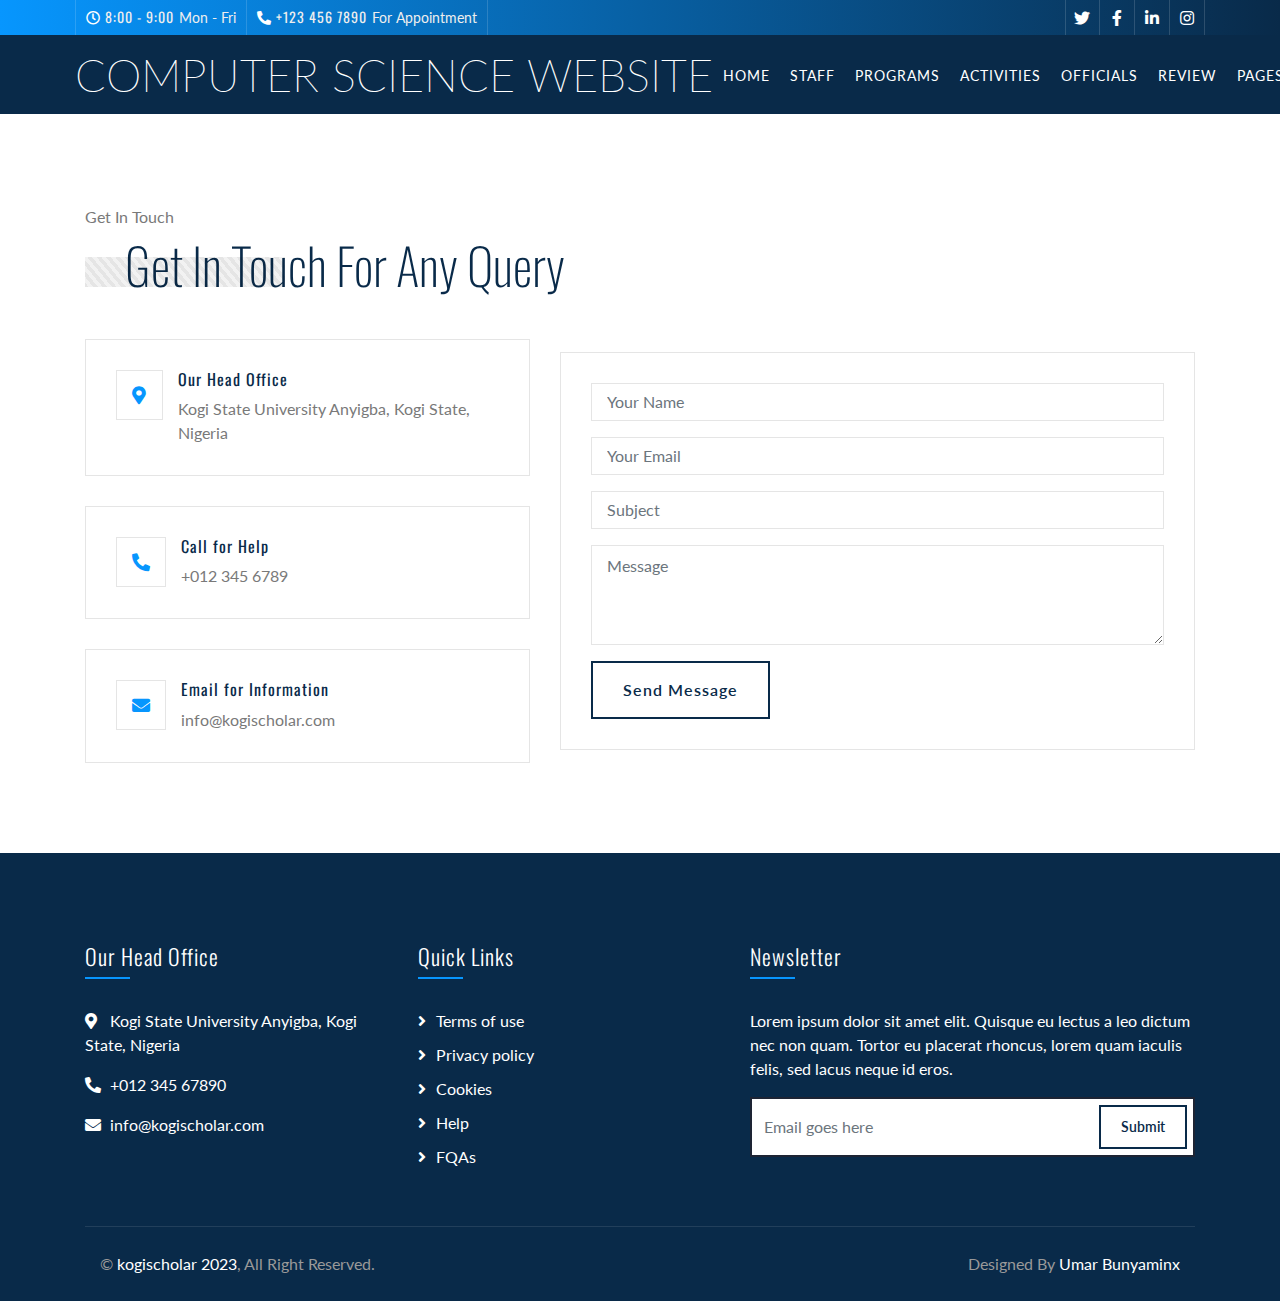
<file: CSDept/contact.html>
<!DOCTYPE html>
<html lang="en">
    <head>
        <meta charset="utf-8">
        <title>Department of Computer Science - Consulting Website</title>
        <meta content="width=device-width, initial-scale=1.0" name="viewport">
        <meta content="Consulting Website Template Free Download" name="keywords">
        <meta content="Consulting Website Template Free Download" name="description">

        <!-- Favicon -->
        <link href="img/favicon.ico" rel="icon">

        <!-- Google Font -->
        <link href="https://fonts.googleapis.com/css2?family=Lato&family=Oswald:wght@200;300;400&display=swap" rel="stylesheet">
        
        <!-- CSS Libraries -->
        <link href="https://stackpath.bootstrapcdn.com/bootstrap/4.4.1/css/bootstrap.min.css" rel="stylesheet">
        <link href="https://cdnjs.cloudflare.com/ajax/libs/font-awesome/5.10.0/css/all.min.css" rel="stylesheet">
        <link href="lib/animate/animate.min.css" rel="stylesheet">
        <link href="lib/owlcarousel/assets/owl.carousel.min.css" rel="stylesheet">

        <!-- Template Stylesheet -->
        <link href="css/style.css" rel="stylesheet">
    </head>

    <body class="page">
        <!-- Top Bar Start -->
        <div class="top-bar d-none d-md-block">
            <div class="container-fluid">
                <div class="row">
                    <div class="col-md-8">
                        <div class="top-bar-left">
                            <div class="text">
                                <i class="far fa-clock"></i>
                                <h2>8:00 - 9:00</h2>
                                <p>Mon - Fri</p>
                            </div>
                            <div class="text">
                                <i class="fa fa-phone-alt"></i>
                                <h2>+123 456 7890</h2>
                                <p>For Appointment</p>
                            </div>
                        </div>
                    </div>
                    <div class="col-md-4">
                        <div class="top-bar-right">
                            <div class="social">
                                <a href=""><i class="fab fa-twitter"></i></a>
                                <a href=""><i class="fab fa-facebook-f"></i></a>
                                <a href=""><i class="fab fa-linkedin-in"></i></a>
                                <a href=""><i class="fab fa-instagram"></i></a>
                            </div>
                        </div>
                    </div>
                </div>
            </div>
        </div>
        <!-- Top Bar End -->

        <!-- Nav Bar Start -->
        <div class="navbar navbar-expand-lg bg-dark navbar-dark">
            <div class="container-fluid">
                <a href="index.html" class="navbar-brand"> Computer Science Website </a>
                <button type="button" class="navbar-toggler" data-toggle="collapse" data-target="#navbarCollapse">
                    <span class="navbar-toggler-icon"></span>
                </button>

                <div class="collapse navbar-collapse justify-content-between" id="navbarCollapse">
                    <div class="navbar-nav ml-auto">
                        <a href="index.html" class="nav-item nav-link">Home</a>
                        <a href="about.html" class="nav-item nav-link">Staff</a>
                        <a href="service.html" class="nav-item nav-link">Programs</a>
                        <a href="feature.html" class="nav-item nav-link">Activities</a>
                        <a href="advisor.html" class="nav-item nav-link">Officials</a>
                        <a href="review.html" class="nav-item nav-link">Review</a>
                        <div class="nav-item dropdown">
                            <a href="#" class="nav-link dropdown-toggle" data-toggle="dropdown">Pages</a>
                            <div class="dropdown-menu">
                                <a href="blog.html" class="dropdown-item">Blog Page</a>
                                <a href="single.html" class="dropdown-item">Single Page</a>
                            </div>
                        </div>
                        <a href="contact.html" class="nav-item nav-link active">Contact</a>
                    </div>
                </div>
            </div>
        </div>
        <!-- Nav Bar End -->
        
        
        <!-- Contact Start -->
        <div class="contact mt-125">
            <div class="container">
                <div class="section-header">
                    <p>Get In Touch</p>
                    <h2>Get In Touch For Any Query</h2>
                </div>
                <div class="row align-items-center">
                    <div class="col-md-5">
                        <div class="contact-info">
                            <div class="contact-icon">
                                <i class="fa fa-map-marker-alt"></i>
                            </div>
                            <div class="contact-text">
                                <h3>Our Head Office</h3>
                                <p>Kogi State University Anyigba, Kogi State, Nigeria</p>
                            </div>
                        </div>
                        <div class="contact-info">
                            <div class="contact-icon">
                                <i class="fa fa-phone-alt"></i>
                            </div>
                            <div class="contact-text">
                                <h3>Call for Help</h3>
                                <p>+012 345 6789</p>
                            </div>
                        </div>
                        <div class="contact-info">
                            <div class="contact-icon">
                                <i class="fa fa-envelope"></i>
                            </div>
                            <div class="contact-text">
                                <h3>Email for Information</h3>
                                <p>info@kogischolar.com</p>
                            </div>
                        </div>
                    </div>
                    <div class="col-md-7">
                        <div class="contact-form">
                            <div id="success"></div>
                            <form name="sentMessage" id="contactForm" novalidate="novalidate">
                                <div class="control-group">
                                    <input type="text" class="form-control" id="name" placeholder="Your Name" required="required" data-validation-required-message="Please enter your name" />
                                    <p class="help-block text-danger"></p>
                                </div>
                                <div class="control-group">
                                    <input type="email" class="form-control" id="email" placeholder="Your Email" required="required" data-validation-required-message="Please enter your email" />
                                    <p class="help-block text-danger"></p>
                                </div>
                                <div class="control-group">
                                    <input type="text" class="form-control" id="subject" placeholder="Subject" required="required" data-validation-required-message="Please enter a subject" />
                                    <p class="help-block text-danger"></p>
                                </div>
                                <div class="control-group">
                                    <textarea class="form-control" id="message" placeholder="Message" required="required" data-validation-required-message="Please enter your message"></textarea>
                                    <p class="help-block text-danger"></p>
                                </div>
                                <div>
                                    <button class="btn" type="submit" id="sendMessageButton">Send Message</button>
                                </div>
                            </form>
                        </div>
                    </div>
                </div>
            </div>
        </div>
        <!-- Contact End -->


        <!-- Footer Start -->
        <div class="footer">
            <div class="container">
                <div class="row">
                    <div class="col-lg-7">
                        <div class="row">
                            <div class="col-md-6">
                                <div class="footer-contact">
                                    <h2>Our Head Office</h2>
                                    <p><i class="fa fa-map-marker-alt"></i>Kogi State University Anyigba, Kogi State, Nigeria</p>
                                    <p><i class="fa fa-phone-alt"></i>+012 345 67890</p>
                                    <p><i class="fa fa-envelope"></i>info@kogischolar.com</p>
                                    <div class="footer-social">
                                        <a href=""><i class="fab fa-twitter"></i></a>
                                        <a href=""><i class="fab fa-facebook-f"></i></a>
                                        <a href=""><i class="fab fa-youtube"></i></a>
                                        <a href=""><i class="fab fa-instagram"></i></a>
                                        <a href=""><i class="fab fa-linkedin-in"></i></a>
                                    </div>
                                </div>
                            </div>
                            <div class="col-md-6">
                                <div class="footer-link">
                                    <h2>Quick Links</h2>
                                    <a href="">Terms of use</a>
                                    <a href="">Privacy policy</a>
                                    <a href="">Cookies</a>
                                    <a href="">Help</a>
                                    <a href="">FQAs</a>
                                </div>
                            </div>
                        </div>
                    </div>
                    <div class="col-lg-5">
                        <div class="footer-newsletter">
                            <h2>Newsletter</h2>
                            <p>
                                Lorem ipsum dolor sit amet elit. Quisque eu lectus a leo dictum nec non quam. Tortor eu placerat rhoncus, lorem quam iaculis felis, sed lacus neque id eros.
                            </p>
                            <div class="form">
                                <input class="form-control" placeholder="Email goes here">
                                <button class="btn">Submit</button>
                            </div>
                        </div>
                    </div>
                </div>
            </div>
            <div class="container copyright">
                <div class="row">
                    <div class="col-md-6">
                        <p>&copy; <a href="#">kogischolar 2023</a>, All Right Reserved.</p>
                    </div>
                    <div class="col-md-6">
                        <p>Designed By <a href="https://htmlcodex.com">Umar Bunyaminx</a></p>
                    </div>
                </div>
            </div>
        </div>
        <!-- Footer End -->

        <a href="#" class="back-to-top"><i class="fa fa-chevron-up"></i></a>

        <!-- JavaScript Libraries -->
        <script src="https://code.jquery.com/jquery-3.4.1.min.js"></script>
        <script src="https://stackpath.bootstrapcdn.com/bootstrap/4.4.1/js/bootstrap.bundle.min.js"></script>
        <script src="lib/easing/easing.min.js"></script>
        <script src="lib/owlcarousel/owl.carousel.min.js"></script>
        <script src="lib/waypoints/waypoints.min.js"></script>
        <script src="lib/counterup/counterup.min.js"></script>
        
        <!-- Contact Javascript File -->
        <script src="mail/jqBootstrapValidation.min.js"></script>
        <script src="mail/contact.js"></script>

        <!-- Template Javascript -->
        <script src="js/main.js"></script>
    </body>
</html>
</file>
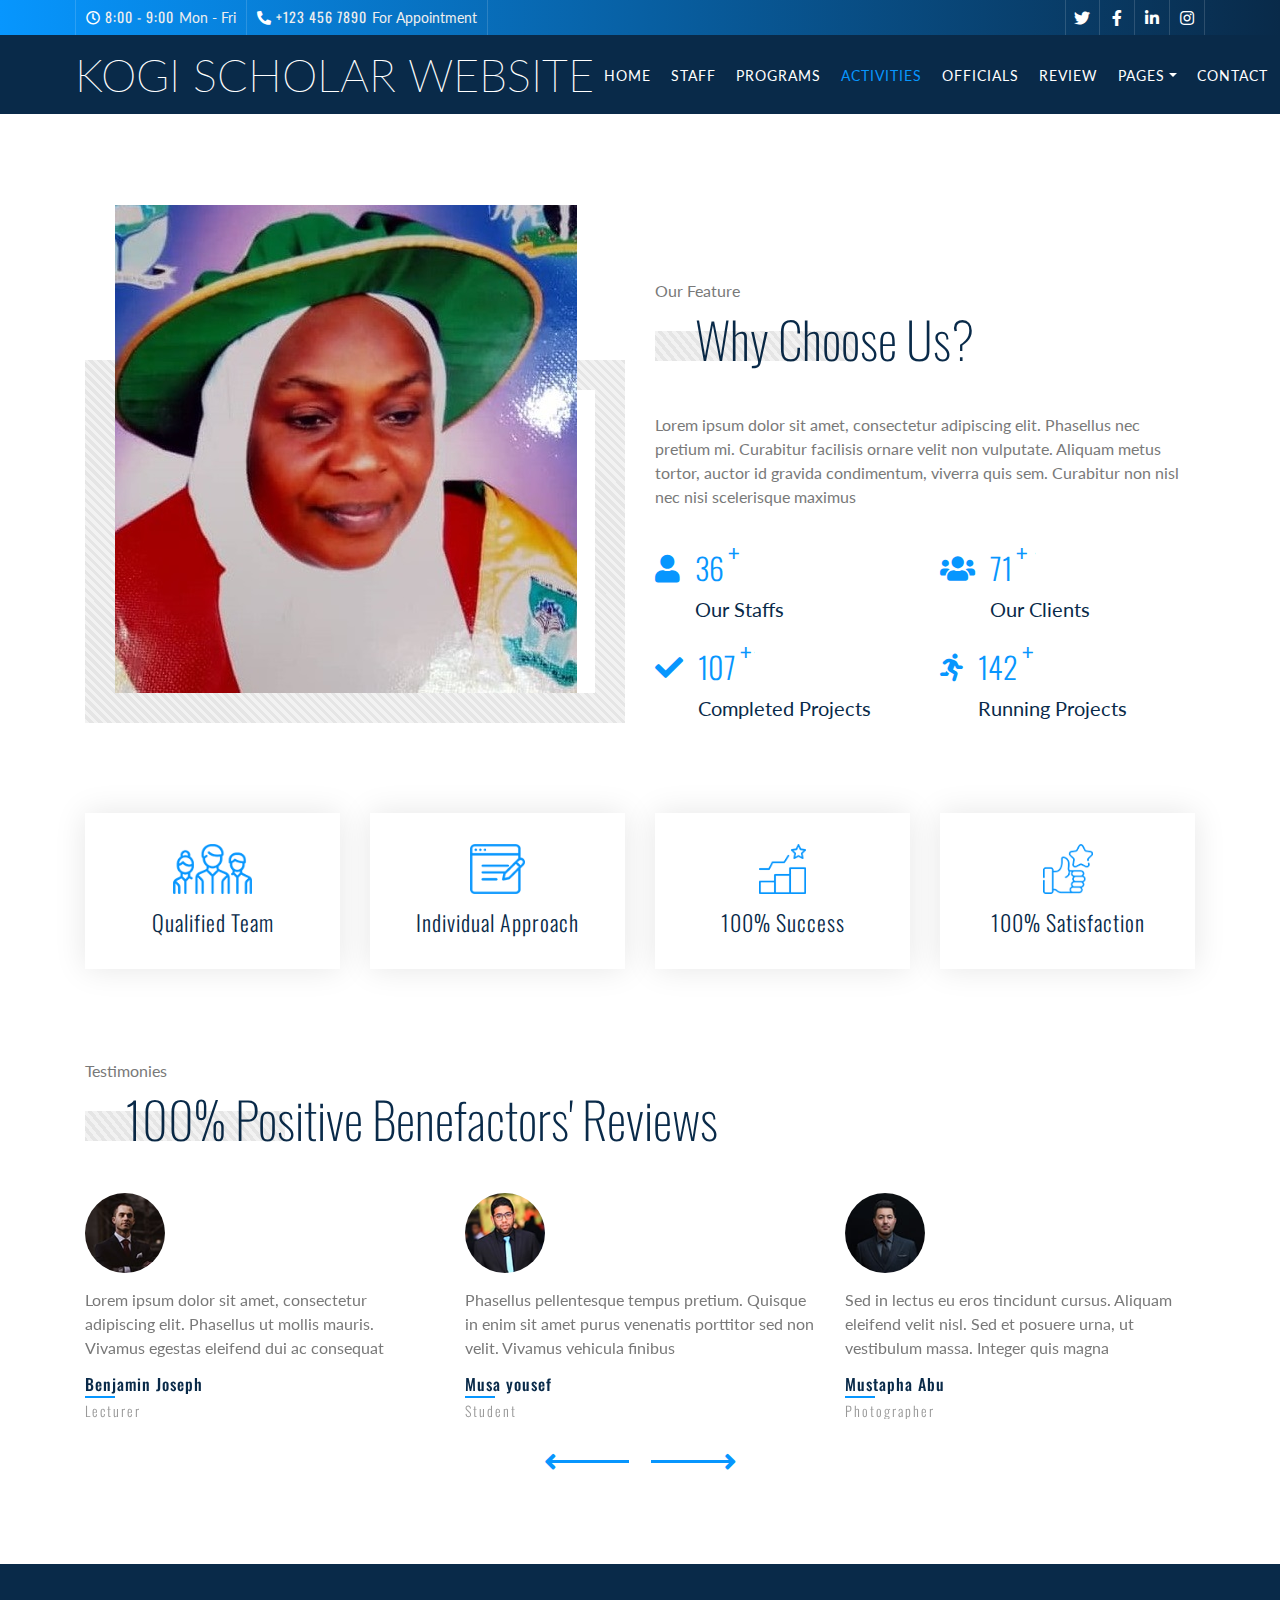
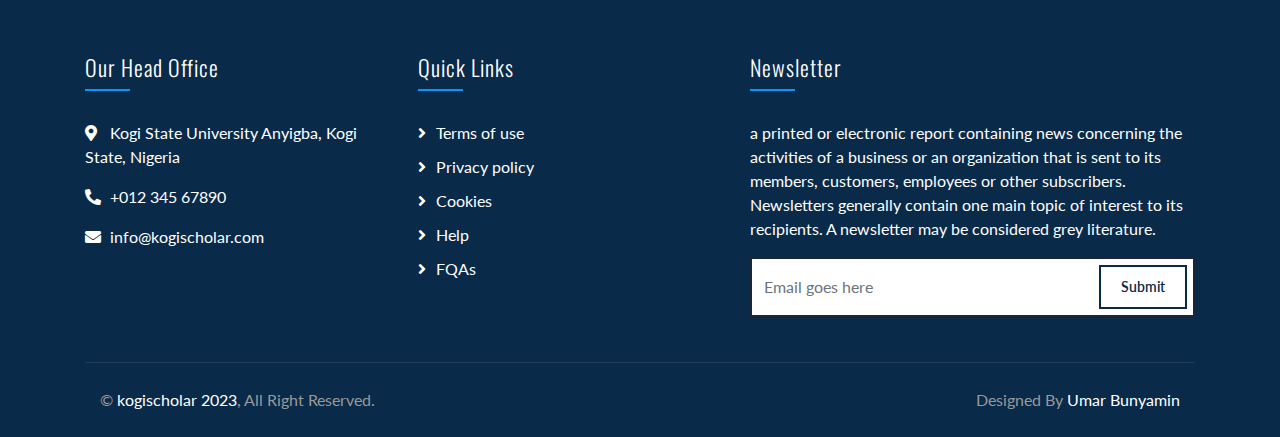
<file: CSDept/feature.html>
<!DOCTYPE html>
<html lang="en">
    <head>
        <meta charset="utf-8">
        <title>Kogi Scholar Website - Consulting Website</title>
        <meta content="width=device-width, initial-scale=1.0" name="viewport">
        <meta content="Consulting Website Template Free Download" name="keywords">
        <meta content="Consulting Website Template Free Download" name="description">

        <!-- Favicon -->
        <link href="img/favicon.ico" rel="icon">

        <!-- Google Font -->
        <link href="https://fonts.googleapis.com/css2?family=Lato&family=Oswald:wght@200;300;400&display=swap" rel="stylesheet">
        
        <!-- CSS Libraries -->
        <link href="https://stackpath.bootstrapcdn.com/bootstrap/4.4.1/css/bootstrap.min.css" rel="stylesheet">
        <link href="https://cdnjs.cloudflare.com/ajax/libs/font-awesome/5.10.0/css/all.min.css" rel="stylesheet">
        <link href="lib/animate/animate.min.css" rel="stylesheet">
        <link href="lib/owlcarousel/assets/owl.carousel.min.css" rel="stylesheet">

        <!-- Template Stylesheet -->
        <link href="css/style.css" rel="stylesheet">
    </head>

    <body class="page">
        <!-- Top Bar Start -->
        <div class="top-bar d-none d-md-block">
            <div class="container-fluid">
                <div class="row">
                    <div class="col-md-8">
                        <div class="top-bar-left">
                            <div class="text">
                                <i class="far fa-clock"></i>
                                <h2>8:00 - 9:00</h2>
                                <p>Mon - Fri</p>
                            </div>
                            <div class="text">
                                <i class="fa fa-phone-alt"></i>
                                <h2>+123 456 7890</h2>
                                <p>For Appointment</p>
                            </div>
                        </div>
                    </div>
                    <div class="col-md-4">
                        <div class="top-bar-right">
                            <div class="social">
                                <a href=""><i class="fab fa-twitter"></i></a>
                                <a href=""><i class="fab fa-facebook-f"></i></a>
                                <a href=""><i class="fab fa-linkedin-in"></i></a>
                                <a href=""><i class="fab fa-instagram"></i></a>
                            </div>
                        </div>
                    </div>
                </div>
            </div>
        </div>
        <!-- Top Bar End -->

        <!-- Nav Bar Start -->
        <div class="navbar navbar-expand-lg bg-dark navbar-dark">
            <div class="container-fluid">
                <a href="index.html" class="navbar-brand">Kogi Scholar Website</a>
                <button type="button" class="navbar-toggler" data-toggle="collapse" data-target="#navbarCollapse">
                    <span class="navbar-toggler-icon"></span>
                </button>

                <div class="collapse navbar-collapse justify-content-between" id="navbarCollapse">
                    <div class="navbar-nav ml-auto">
                        <a href="index.html" class="nav-item nav-link">Home</a>
                        <a href="about.html" class="nav-item nav-link">Staff</a>
                        <a href="service.html" class="nav-item nav-link">Programs</a>
                        <a href="feature.html" class="nav-item nav-link active">Activities</a>
                        <a href="advisor.html" class="nav-item nav-link">Officials</a>
                        <a href="review.html" class="nav-item nav-link">Review</a>
                        <div class="nav-item dropdown">
                            <a href="#" class="nav-link dropdown-toggle" data-toggle="dropdown">Pages</a>
                            <div class="dropdown-menu">
                                <a href="blog.html" class="dropdown-item">Blog Page</a>
                                <a href="single.html" class="dropdown-item">Single Page</a>
                            </div>
                        </div>
                        <a href="contact.html" class="nav-item nav-link">Contact</a>
                    </div>
                </div>
            </div>
        </div>
        <!-- Nav Bar End -->


        <!-- Feature Start -->
        <div class="feature mt-125">
            <div class="container">
                <div class="row align-items-end">
                    <div class="col-md-6">
                        <div class="feature-img">
                            <img src="img/vc1.jpg" alt="Image">
                        </div>
                    </div>
                    <div class="col-md-6">
                        <div class="section-header">
                            <p>Our Feature</p>
                            <h2>Why Choose Us?</h2>
                        </div>
                        <p>
                            Lorem ipsum dolor sit amet, consectetur adipiscing elit. Phasellus nec pretium mi. Curabitur facilisis ornare velit non vulputate. Aliquam metus tortor, auctor id gravida condimentum, viverra quis sem. Curabitur non nisl nec nisi scelerisque maximus 
                        </p>
                        <div class="row counters">
                            <div class="col-6">
                                <i class="fa fa-user"></i>
                                <div class="counters-text">
                                    <h2 data-toggle="counter-up">100</h2>
                                    <p>Our Staffs</p>
                                </div>
                            </div>
                            <div class="col-6">
                                <i class="fa fa-users"></i>
                                <div class="counters-text">
                                    <h2 data-toggle="counter-up">200</h2>
                                    <p>Our Clients</p>
                                </div>
                            </div>
                            <div class="col-6">
                                <i class="fa fa-check"></i>
                                <div class="counters-text">
                                    <h2 data-toggle="counter-up">300</h2>
                                    <p>Completed Projects</p>
                                </div>
                            </div>
                            <div class="col-6">
                                <i class="fa fa-running"></i>
                                <div class="counters-text">
                                    <h2 data-toggle="counter-up">400</h2>
                                    <p>Running Projects</p>
                                </div>
                            </div>
                        </div>
                    </div>
                </div>
            </div>
        </div>
        <!-- Feature End -->
        
        
        <!-- Fact Start -->
        <div class="fact">
            <div class="container">
                <div class="row align-items-center">
                    <div class="col-lg-3 col-md-6">
                        <div class="fact-item">
                            <img src="img/icon-4.png" alt="Icon">
                            <h2>Qualified Team</h2>
                        </div>
                    </div>
                    <div class="col-lg-3 col-md-6">
                        <div class="fact-item">
                            <img src="img/icon-1.png" alt="Icon">
                            <h2>Individual Approach</h2>
                        </div>
                    </div>
                    <div class="col-lg-3 col-md-6">
                        <div class="fact-item">
                            <img src="img/icon-8.png" alt="Icon">
                            <h2>100% Success</h2>
                        </div>
                    </div>
                    <div class="col-lg-3 col-md-6">
                        <div class="fact-item">
                            <img src="img/icon-6.png" alt="Icon">
                            <h2>100% Satisfaction</h2>
                        </div>
                    </div>
                </div>
            </div>
        </div>
        <!-- Fact Start -->
        
        
        <!-- Testimonial Start -->
        <div class="testimonial">
            <div class="container">
                <div class="section-header">
                    <p>Testimonies</p>
                    <h2>100% Positive Benefactors' Reviews</h2>
                </div>
                <div class="owl-carousel testimonials-carousel">
                    <div class="testimonial-item">
                        <img src="img/testimonial-1.jpg" alt="Image">
                        <p>
                            Lorem ipsum dolor sit amet, consectetur adipiscing elit. Phasellus ut mollis mauris. Vivamus egestas eleifend dui ac consequat
                        </p>
                        <h2>Benjamin Joseph</h2>
                        <h3>Lecturer</h3>
                    </div>
                    <div class="testimonial-item">
                        <img src="img/testimonial-2.jpg" alt="Image">
                        <p>
                            Phasellus pellentesque tempus pretium. Quisque in enim sit amet purus venenatis porttitor sed non velit. Vivamus vehicula finibus
                        </p>
                        <h2>Musa yousef</h2>
                        <h3>Student</h3>
                    </div>
                    <div class="testimonial-item">
                        <img src="img/testimonial-3.jpg" alt="Image">
                        <p>
                            Sed in lectus eu eros tincidunt cursus. Aliquam eleifend velit nisl. Sed et posuere urna, ut vestibulum massa. Integer quis magna
                        </p>
                        <h2>Mustapha Abu</h2>
                        <h3>Photographer</h3>
                    </div>
                    <div class="testimonial-item">
                        <img src="img/testimonial-4.jpg" alt="Image">
                        <p>
                            Sed in lectus eu eros tincidunt cursus. Aliquam eleifend velit nisl. Sed et posuere urna, ut vestibulum massa. Integer quis magna
                        </p>
                        <h2>Mark Luke</h2>
                        <h3>Pastor</h3>
                    </div>
                </div>
            </div>
        </div>
        <!-- Testimonial End -->


        <!-- Footer Start -->
        <div class="footer">
            <div class="container">
                <div class="row">
                    <div class="col-lg-7">
                        <div class="row">
                            <div class="col-md-6">
                                <div class="footer-contact">
                                    <h2>Our Head Office</h2>
                                    <p><i class="fa fa-map-marker-alt"></i>Kogi State University Anyigba, Kogi State, Nigeria</p>
                                    <p><i class="fa fa-phone-alt"></i>+012 345 67890</p>
                                    <p><i class="fa fa-envelope"></i>info@kogischolar.com</p>
                                    <div class="footer-social">
                                        <a href=""><i class="fab fa-twitter"></i></a>
                                        <a href=""><i class="fab fa-facebook-f"></i></a>
                                        <a href=""><i class="fab fa-youtube"></i></a>
                                        <a href=""><i class="fab fa-instagram"></i></a>
                                        <a href=""><i class="fab fa-linkedin-in"></i></a>
                                    </div>
                                </div>
                            </div>
                            <div class="col-md-6">
                                <div class="footer-link">
                                    <h2>Quick Links</h2>
                                    <a href="">Terms of use</a>
                                    <a href="">Privacy policy</a>
                                    <a href="">Cookies</a>
                                    <a href="">Help</a>
                                    <a href="">FQAs</a>
                                </div>
                            </div>
                        </div>
                    </div>
                    <div class="col-lg-5">
                        <div class="footer-newsletter">
                            <h2>Newsletter</h2>
                            <p>
                                a printed or electronic report containing news concerning the activities of a business or an organization that is sent to its members, customers, employees or other subscribers. Newsletters generally contain one main topic of interest to its recipients. A newsletter may be considered grey literature.                            </p>
                            </p>
                            <div class="form">
                                <input class="form-control" placeholder="Email goes here">
                                <button class="btn">Submit</button>
                            </div>
                        </div>
                    </div>
                </div>
            </div>
            <div class="container copyright">
                <div class="row">
                    <div class="col-md-6">
                        <p>&copy; <a href="#">kogischolar 2023</a>, All Right Reserved.</p>
                    </div>
                    <div class="col-md-6">
                        <p>Designed By <a href="#">Umar Bunyamin</a></p>
                    </div>
                </div>
            </div>
        </div>
        <!-- Footer End -->

        <a href="#" class="back-to-top"><i class="fa fa-chevron-up"></i></a>

        <!-- JavaScript Libraries -->
        <script src="https://code.jquery.com/jquery-3.4.1.min.js"></script>
        <script src="https://stackpath.bootstrapcdn.com/bootstrap/4.4.1/js/bootstrap.bundle.min.js"></script>
        <script src="lib/easing/easing.min.js"></script>
        <script src="lib/owlcarousel/owl.carousel.min.js"></script>
        <script src="lib/waypoints/waypoints.min.js"></script>
        <script src="lib/counterup/counterup.min.js"></script>
        
        <!-- Contact Javascript File -->
        <script src="mail/jqBootstrapValidation.min.js"></script>
        <script src="mail/contact.js"></script>

        <!-- Template Javascript -->
        <script src="js/main.js"></script>
    </body>
</html>
</file>
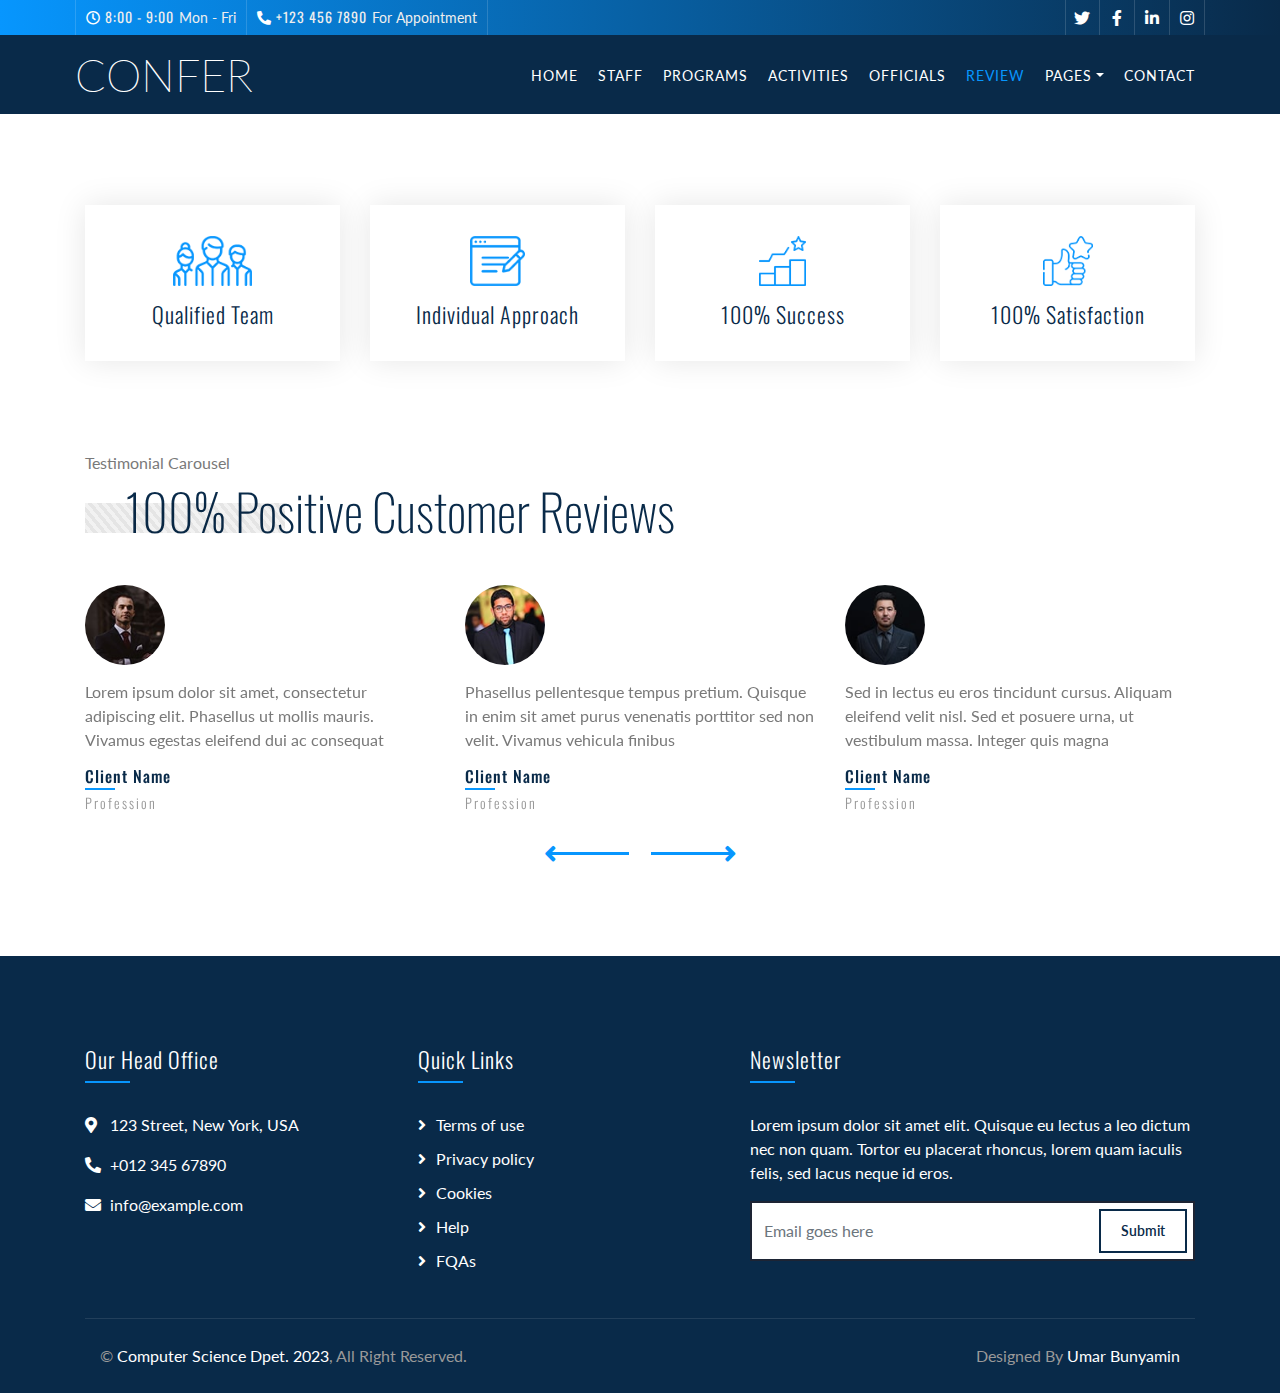
<file: CSDept/review.html>
<!DOCTYPE html>
<html lang="en">
    <head>
        <meta charset="utf-8">
        <title>Confer - Consulting Website Template Free Download</title>
        <meta content="width=device-width, initial-scale=1.0" name="viewport">
        <meta content="Consulting Website Template Free Download" name="keywords">
        <meta content="Consulting Website Template Free Download" name="description">

        <!-- Favicon -->
        <link href="img/favicon.ico" rel="icon">

        <!-- Google Font -->
        <link href="https://fonts.googleapis.com/css2?family=Lato&family=Oswald:wght@200;300;400&display=swap" rel="stylesheet">
        
        <!-- CSS Libraries -->
        <link href="https://stackpath.bootstrapcdn.com/bootstrap/4.4.1/css/bootstrap.min.css" rel="stylesheet">
        <link href="https://cdnjs.cloudflare.com/ajax/libs/font-awesome/5.10.0/css/all.min.css" rel="stylesheet">
        <link href="lib/animate/animate.min.css" rel="stylesheet">
        <link href="lib/owlcarousel/assets/owl.carousel.min.css" rel="stylesheet">

        <!-- Template Stylesheet -->
        <link href="css/style.css" rel="stylesheet">
    </head>

    <body class="page">
        <!-- Top Bar Start -->
        <div class="top-bar d-none d-md-block">
            <div class="container-fluid">
                <div class="row">
                    <div class="col-md-8">
                        <div class="top-bar-left">
                            <div class="text">
                                <i class="far fa-clock"></i>
                                <h2>8:00 - 9:00</h2>
                                <p>Mon - Fri</p>
                            </div>
                            <div class="text">
                                <i class="fa fa-phone-alt"></i>
                                <h2>+123 456 7890</h2>
                                <p>For Appointment</p>
                            </div>
                        </div>
                    </div>
                    <div class="col-md-4">
                        <div class="top-bar-right">
                            <div class="social">
                                <a href=""><i class="fab fa-twitter"></i></a>
                                <a href=""><i class="fab fa-facebook-f"></i></a>
                                <a href=""><i class="fab fa-linkedin-in"></i></a>
                                <a href=""><i class="fab fa-instagram"></i></a>
                            </div>
                        </div>
                    </div>
                </div>
            </div>
        </div>
        <!-- Top Bar End -->

        <!-- Nav Bar Start -->
        <div class="navbar navbar-expand-lg bg-dark navbar-dark">
            <div class="container-fluid">
                <a href="index.html" class="navbar-brand">Confer</a>
                <button type="button" class="navbar-toggler" data-toggle="collapse" data-target="#navbarCollapse">
                    <span class="navbar-toggler-icon"></span>
                </button>

                <div class="collapse navbar-collapse justify-content-between" id="navbarCollapse">
                    <div class="navbar-nav ml-auto">
                        <a href="index.html" class="nav-item nav-link">Home</a>
                        <a href="about.html" class="nav-item nav-link">Staff</a>
                        <a href="service.html" class="nav-item nav-link">Programs</a>
                        <a href="feature.html" class="nav-item nav-link">Activities</a>
                        <a href="advisor.html" class="nav-item nav-link">Officials</a>
                        <a href="review.html" class="nav-item nav-link active">Review</a>
                        <div class="nav-item dropdown">
                            <a href="#" class="nav-link dropdown-toggle" data-toggle="dropdown">Pages</a>
                            <div class="dropdown-menu">
                                <a href="blog.html" class="dropdown-item">Blog Page</a>
                                <a href="single.html" class="dropdown-item">Single Page</a>
                            </div>
                        </div>
                        <a href="contact.html" class="nav-item nav-link">Contact</a>
                    </div>
                </div>
            </div>
        </div>
        <!-- Nav Bar End -->
        
        
        <!-- Fact Start -->
        <div class="fact mt-125">
            <div class="container">
                <div class="row align-items-center">
                    <div class="col-lg-3 col-md-6">
                        <div class="fact-item">
                            <img src="img/icon-4.png" alt="Icon">
                            <h2>Qualified Team</h2>
                        </div>
                    </div>
                    <div class="col-lg-3 col-md-6">
                        <div class="fact-item">
                            <img src="img/icon-1.png" alt="Icon">
                            <h2>Individual Approach</h2>
                        </div>
                    </div>
                    <div class="col-lg-3 col-md-6">
                        <div class="fact-item">
                            <img src="img/icon-8.png" alt="Icon">
                            <h2>100% Success</h2>
                        </div>
                    </div>
                    <div class="col-lg-3 col-md-6">
                        <div class="fact-item">
                            <img src="img/icon-6.png" alt="Icon">
                            <h2>100% Satisfaction</h2>
                        </div>
                    </div>
                </div>
            </div>
        </div>
        <!-- Fact Start -->
        
        
        <!-- Testimonial Start -->
        <div class="testimonial">
            <div class="container">
                <div class="section-header">
                    <p>Testimonial Carousel</p>
                    <h2>100% Positive Customer Reviews</h2>
                </div>
                <div class="owl-carousel testimonials-carousel">
                    <div class="testimonial-item">
                        <img src="img/testimonial-1.jpg" alt="Image">
                        <p>
                            Lorem ipsum dolor sit amet, consectetur adipiscing elit. Phasellus ut mollis mauris. Vivamus egestas eleifend dui ac consequat
                        </p>
                        <h2>Client Name</h2>
                        <h3>Profession</h3>
                    </div>
                    <div class="testimonial-item">
                        <img src="img/testimonial-2.jpg" alt="Image">
                        <p>
                            Phasellus pellentesque tempus pretium. Quisque in enim sit amet purus venenatis porttitor sed non velit. Vivamus vehicula finibus
                        </p>
                        <h2>Client Name</h2>
                        <h3>Profession</h3>
                    </div>
                    <div class="testimonial-item">
                        <img src="img/testimonial-3.jpg" alt="Image">
                        <p>
                            Sed in lectus eu eros tincidunt cursus. Aliquam eleifend velit nisl. Sed et posuere urna, ut vestibulum massa. Integer quis magna
                        </p>
                        <h2>Client Name</h2>
                        <h3>Profession</h3>
                    </div>
                    <div class="testimonial-item">
                        <img src="img/testimonial-4.jpg" alt="Image">
                        <p>
                            Sed in lectus eu eros tincidunt cursus. Aliquam eleifend velit nisl. Sed et posuere urna, ut vestibulum massa. Integer quis magna
                        </p>
                        <h2>Client Name</h2>
                        <h3>Profession</h3>
                    </div>
                </div>
            </div>
        </div>
        <!-- Testimonial End -->


        <!-- Footer Start -->
        <div class="footer">
            <div class="container">
                <div class="row">
                    <div class="col-lg-7">
                        <div class="row">
                            <div class="col-md-6">
                                <div class="footer-contact">
                                    <h2>Our Head Office</h2>
                                    <p><i class="fa fa-map-marker-alt"></i>123 Street, New York, USA</p>
                                    <p><i class="fa fa-phone-alt"></i>+012 345 67890</p>
                                    <p><i class="fa fa-envelope"></i>info@example.com</p>
                                    <div class="footer-social">
                                        <a href=""><i class="fab fa-twitter"></i></a>
                                        <a href=""><i class="fab fa-facebook-f"></i></a>
                                        <a href=""><i class="fab fa-youtube"></i></a>
                                        <a href=""><i class="fab fa-instagram"></i></a>
                                        <a href=""><i class="fab fa-linkedin-in"></i></a>
                                    </div>
                                </div>
                            </div>
                            <div class="col-md-6">
                                <div class="footer-link">
                                    <h2>Quick Links</h2>
                                    <a href="">Terms of use</a>
                                    <a href="">Privacy policy</a>
                                    <a href="">Cookies</a>
                                    <a href="">Help</a>
                                    <a href="">FQAs</a>
                                </div>
                            </div>
                        </div>
                    </div>
                    <div class="col-lg-5">
                        <div class="footer-newsletter">
                            <h2>Newsletter</h2>
                            <p>
                                Lorem ipsum dolor sit amet elit. Quisque eu lectus a leo dictum nec non quam. Tortor eu placerat rhoncus, lorem quam iaculis felis, sed lacus neque id eros.
                            </p>
                            <div class="form">
                                <input class="form-control" placeholder="Email goes here">
                                <button class="btn">Submit</button>
                            </div>
                        </div>
                    </div>
                </div>
            </div>
            <div class="container copyright">
                <div class="row">
                    <div class="col-md-6">
                        <p>&copy; <a href="#">Computer Science Dpet. 2023</a>, All Right Reserved.</p>
                    </div>
                    <div class="col-md-6">
                        <p>Designed By <a href="#">Umar Bunyamin</a></p>
                    </div>
                </div>
            </div>
        </div>
        <!-- Footer End -->

        <a href="#" class="back-to-top"><i class="fa fa-chevron-up"></i></a>

        <!-- JavaScript Libraries -->
        <script src="https://code.jquery.com/jquery-3.4.1.min.js"></script>
        <script src="https://stackpath.bootstrapcdn.com/bootstrap/4.4.1/js/bootstrap.bundle.min.js"></script>
        <script src="lib/easing/easing.min.js"></script>
        <script src="lib/owlcarousel/owl.carousel.min.js"></script>
        <script src="lib/waypoints/waypoints.min.js"></script>
        <script src="lib/counterup/counterup.min.js"></script>
        
        <!-- Contact Javascript File -->
        <script src="mail/jqBootstrapValidation.min.js"></script>
        <script src="mail/contact.js"></script>

        <!-- Template Javascript -->
        <script src="js/main.js"></script>
    </body>
</html>
</file>
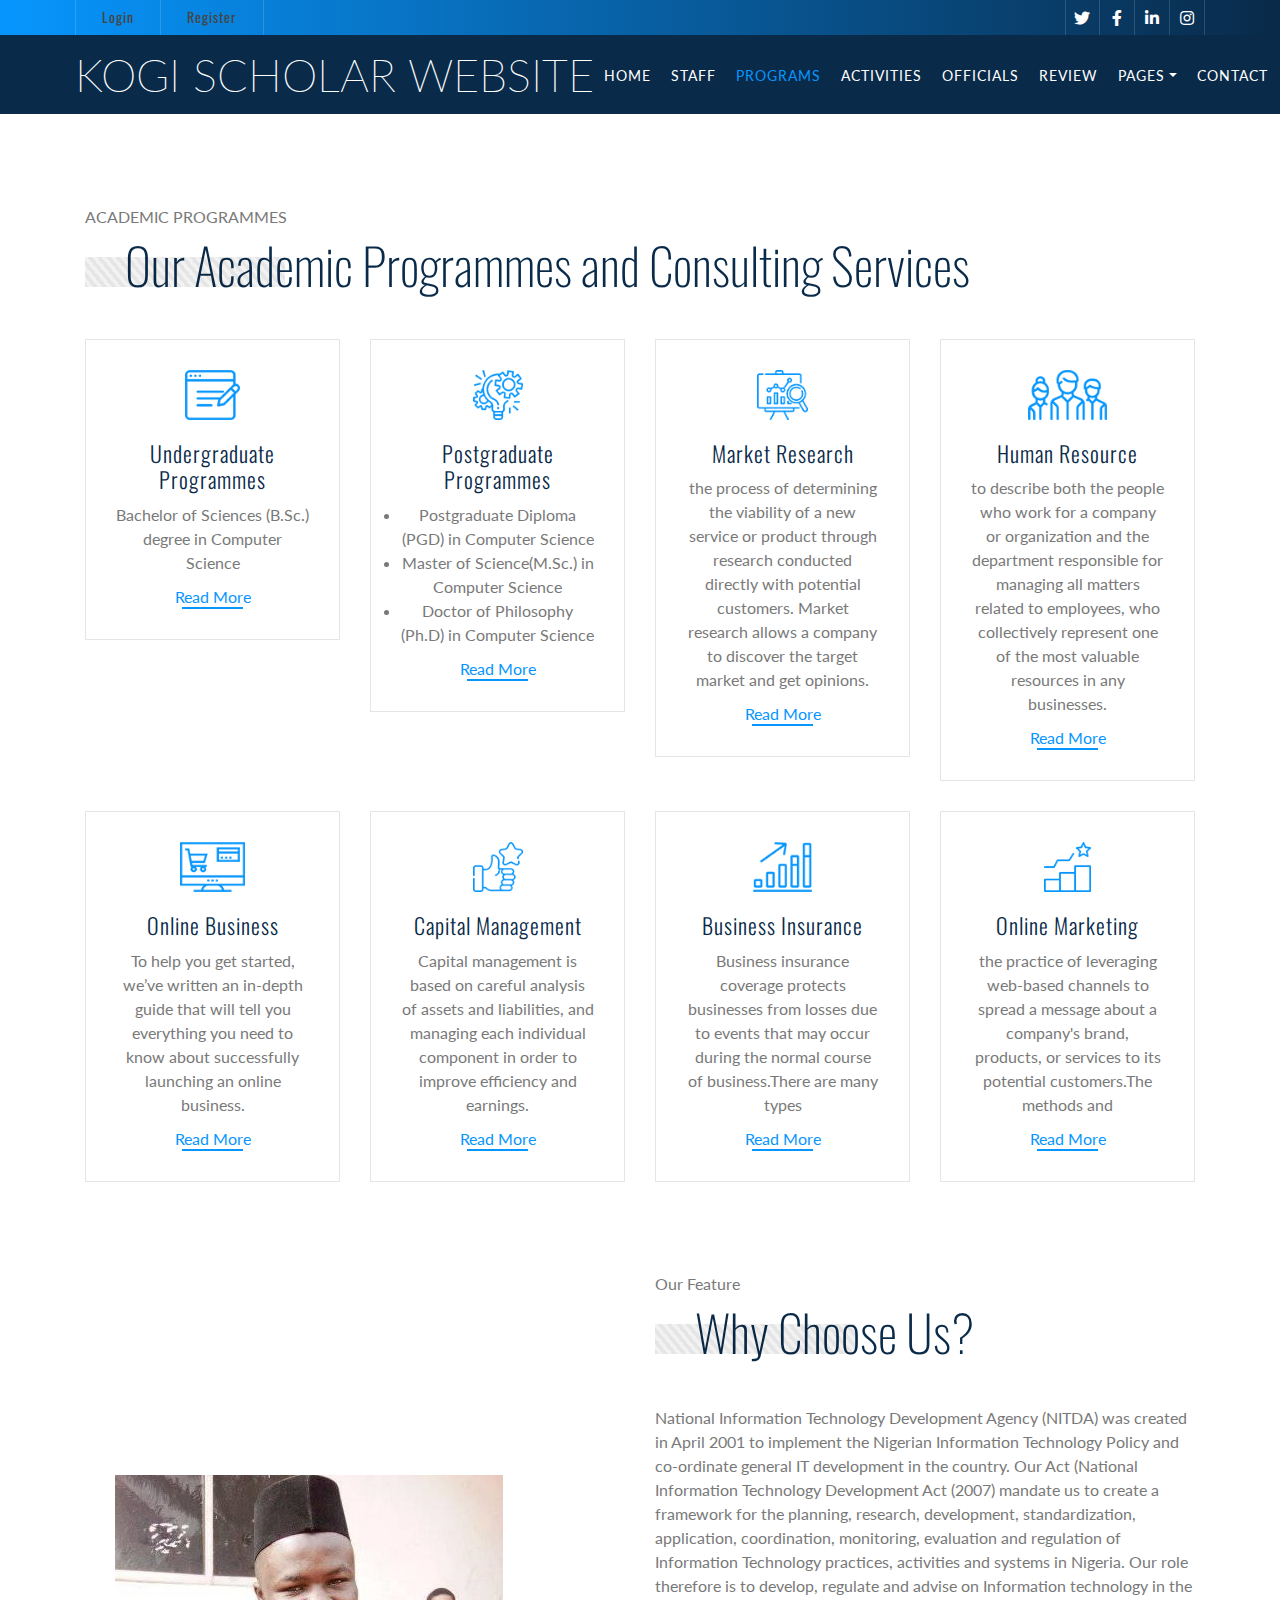
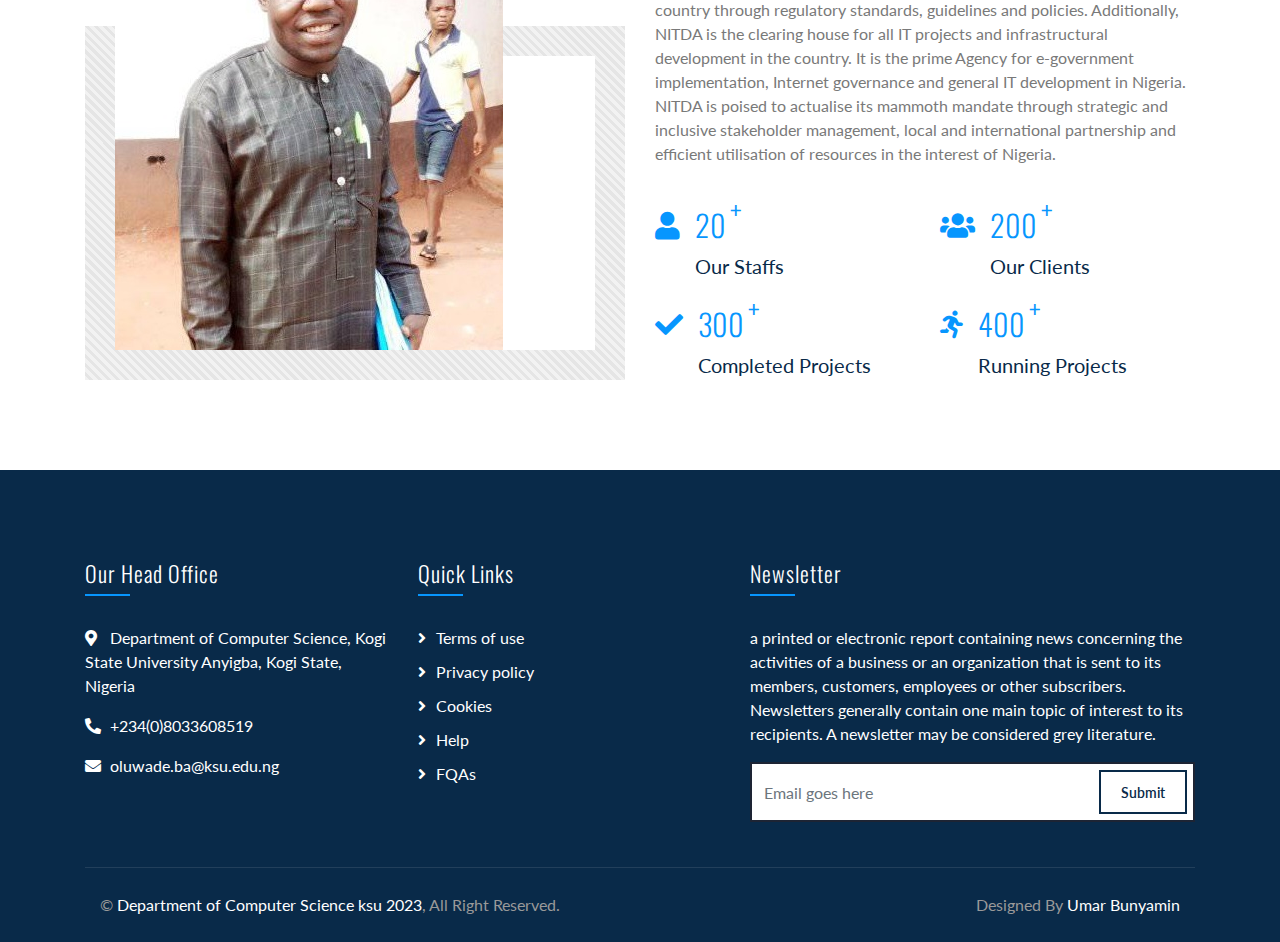
<file: CSDept/service.html>
<!DOCTYPE html>
<html lang="en">
    <head>
        <meta charset="utf-8">
        <title> Computer Science - Consulting Website </title>
        <meta content="width=device-width, initial-scale=1.0" name="viewport">
        <meta content="Consulting Website Template Free Download" name="keywords">
        <meta content="Consulting Website Template Free Download" name="description">

        <!-- Favicon -->
        <link href="img/ksu-logo.jpg" rel="icon">

        <!-- Google Font -->
        <link href="https://fonts.googleapis.com/css2?family=Lato&family=Oswald:wght@200;300;400&display=swap" rel="stylesheet">
        
        <!-- CSS Libraries -->
        <link href="https://stackpath.bootstrapcdn.com/bootstrap/4.4.1/css/bootstrap.min.css" rel="stylesheet">
        <link href="https://cdnjs.cloudflare.com/ajax/libs/font-awesome/5.10.0/css/all.min.css" rel="stylesheet">
        <link href="lib/animate/animate.min.css" rel="stylesheet">
        <link href="lib/owlcarousel/assets/owl.carousel.min.css" rel="stylesheet">

        <!-- Template Stylesheet -->
        <link href="css/style.css" rel="stylesheet">
    </head>

    <body class="page">
        <!-- Top Bar Start -->
        <div class="top-bar d-none d-md-block">
            <div class="container-fluid">
                <div class="row">
                    <div class="col-md-8">
                        <div class="top-bar-left">
                            <div class="text">
                                
                                <h2> <a href="index.html" class="nav-item nav-link">Login</a></h2>
                                
                            </div>
                            <div class="text">
                                
                                <h2> <a href="index.html" class="nav-item nav-link">Register</a></h2>
                                
                            </div>
                        </div>
                    </div>
                    <div class="col-md-4">
                        <div class="top-bar-right">
                            <div class="social">
                                <a href=""><i class="fab fa-twitter"></i></a>
                                <a href=""><i class="fab fa-facebook-f"></i></a>
                                <a href=""><i class="fab fa-linkedin-in"></i></a>
                                <a href=""><i class="fab fa-instagram"></i></a>
                            </div>
                        </div>
                    </div>
                </div>
            </div>
        </div>
        <!-- Top Bar End -->

        <!-- Nav Bar Start -->
        <div class="navbar navbar-expand-lg bg-dark navbar-dark">
            <div class="container-fluid">
                <a href="index.html" class="navbar-brand">Kogi Scholar Website</a>
                <button type="button" class="navbar-toggler" data-toggle="collapse" data-target="#navbarCollapse">
                    <span class="navbar-toggler-icon"></span>
                </button>

                <div class="collapse navbar-collapse justify-content-between" id="navbarCollapse">
                    <div class="navbar-nav ml-auto">
                        <a href="index.html" class="nav-item nav-link">Home</a>
                        <a href="about.html" class="nav-item nav-link">Staff</a>
                        <a href="service.html" class="nav-item nav-link active">Programs</a>
                        <a href="feature.html" class="nav-item nav-link">Activities</a>
                        <a href="advisor.html" class="nav-item nav-link">Officials</a>
                        <a href="review.html" class="nav-item nav-link">Review</a>
                        <div class="nav-item dropdown">
                            <a href="#" class="nav-link dropdown-toggle" data-toggle="dropdown">Pages</a>
                            <div class="dropdown-menu">
                                <a href="blog.html" class="dropdown-item">Blog Page</a>
                                <a href="single.html" class="dropdown-item">Single Page</a>
                            </div>
                        </div>
                        <a href="contact.html" class="nav-item nav-link">Contact</a>
                    </div>
                </div>
            </div>
        </div>
        <!-- Nav Bar End -->
        

        <!-- Service Start -->
        <div class="service mt-125">
            <div class="container">
                <div class="section-header">
                    <p>ACADEMIC PROGRAMMES</p>
                    <h2>Our Academic Programmes and Consulting Services</h2>
                </div>
                <div class="row">
                    <div class="col-lg-3 col-md-6">
                        <div class="service-item">
                            <img src="img/icon-1.png" alt="Icon">
                            <h3>Undergraduate Programmes</h3>
                            <p>Bachelor of Sciences (B.Sc.) degree in Computer Science </p>
                            <a href="">Read More</a>
                        </div>
                    </div>
                    <div class="col-lg-3 col-md-6">
                        <div class="service-item">
                            <img src="img/icon-2.png" alt="Icon">
                            <h3>Postgraduate Programmes</h3>
                            <p> <li>Postgraduate Diploma (PGD) in Computer Science</li><li>Master of Science(M.Sc.) in Computer Science</li><li>Doctor of Philosophy (Ph.D) in Computer Science</li></p>
                            <a href="">Read More</a>
                        </div>
                    </div>
                    <div class="col-lg-3 col-md-6">
                        <div class="service-item">
                            <img src="img/icon-3.png" alt="Icon">
                            <h3>Market Research</h3>
                            <p>
                                the process of determining the viability of a new service or product through research conducted directly with potential customers. Market research allows a company to discover the target market and get opinions.
                            </p>
                            <a href="">Read More</a>
                        </div>
                    </div>
                    <div class="col-lg-3 col-md-6">
                        <div class="service-item">
                            <img src="img/icon-4.png" alt="Icon">
                            <h3>Human Resource</h3>
                            <p>
                                to describe both the people who work for a company or organization and the department responsible for managing all matters related to employees, who collectively represent one of the most valuable resources in any businesses.
                            </p>
                            <a href="">Read More</a>
                        </div>
                    </div>
                    <div class="col-lg-3 col-md-6">
                        <div class="service-item">
                            <img src="img/icon-5.png" alt="Icon">
                            <h3>Online Business</h3>
                            <p>
                                To help you get started, we’ve written an in-depth guide that will tell you everything you need to know about successfully launching an online business. 
                            </p>
                            <a href="">Read More</a>
                        </div>
                    </div>
                    <div class="col-lg-3 col-md-6">
                        <div class="service-item">
                            <img src="img/icon-6.png" alt="Icon">
                            <h3>Capital Management</h3>
                            <p>
                                Capital management is based on careful analysis of assets and liabilities, and managing each individual component in order to improve efficiency and earnings.


                            </p>
                            <a href="">Read More</a>
                        </div>
                    </div>
                    <div class="col-lg-3 col-md-6">
                        <div class="service-item">
                            <img src="img/icon-7.png" alt="Icon">
                            <h3>Business Insurance</h3>
                            <p>
                                Business insurance coverage protects businesses from losses due to events that may occur during the normal course of business.There are many types
                            </p>
                            <a href="">Read More</a>
                        </div>
                    </div>
                    <div class="col-lg-3 col-md-6">
                        <div class="service-item">
                            <img src="img/icon-8.png" alt="Icon">
                            <h3>Online Marketing</h3>
                            <p>
                                the practice of leveraging web-based channels to spread a message about a company's brand, products, or services to its potential customers.The methods and
                            </p>
                            <a href="">Read More</a>
                        </div>
                    </div>
                </div>
            </div>
        </div>
        <!-- Service End -->


        <!-- Feature Start -->
        <div class="feature">
            <div class="container">
                <div class="row align-items-end">
                    <div class="col-md-6">
                        <div class="feature-img">
                            <img src="img/bunu1.jpg" alt="Image">
                        </div>
                    </div>
                    <div class="col-md-6">
                        <div class="section-header">
                            <p>Our Feature</p>
                            <h2>Why Choose Us?</h2>
                        </div>
                        <p>
                            National Information Technology Development Agency (NITDA) was created in April 2001 to implement the Nigerian Information Technology Policy and co-ordinate general IT development in the country.

                            Our Act (National Information Technology Development Act (2007) mandate us to create a framework for the planning, research, development, standardization, application, coordination, monitoring, evaluation and regulation of Information Technology practices, activities and systems in Nigeria.
                            
                            Our role therefore is to develop, regulate and advise on Information technology in the country through regulatory standards, guidelines and policies. Additionally, NITDA is the clearing house for all IT projects and infrastructural development in the country. It is the prime Agency for e-government implementation, Internet governance and general IT development in Nigeria.
                            
                            NITDA is poised to actualise its mammoth mandate through strategic and inclusive stakeholder management, local and international partnership and efficient utilisation of resources in the interest of Nigeria.                        </p>
                        <div class="row counters">
                            <div class="col-6">
                                <i class="fa fa-user"></i>
                                <div class="counters-text">
                                    <h2 data-toggle="counter-up">20</h2>
                                    <p>Our Staffs</p>
                                </div>
                            </div>
                            <div class="col-6">
                                <i class="fa fa-users"></i>
                                <div class="counters-text">
                                    <h2 data-toggle="counter-up">200</h2>
                                    <p>Our Clients</p>
                                </div>
                            </div>
                            <div class="col-6">
                                <i class="fa fa-check"></i>
                                <div class="counters-text">
                                    <h2 data-toggle="counter-up">300</h2>
                                    <p>Completed Projects</p>
                                </div>
                            </div>
                            <div class="col-6">
                                <i class="fa fa-running"></i>
                                <div class="counters-text">
                                    <h2 data-toggle="counter-up">400</h2>
                                    <p>Running Projects</p>
                                </div>
                            </div>
                        </div>
                    </div>
                </div>
            </div>
        </div>
        <!-- Feature End -->


        <!-- Footer Start -->
        <div class="footer">
            <div class="container">
                <div class="row">
                    <div class="col-lg-7">
                        <div class="row">
                            <div class="col-md-6">
                                <div class="footer-contact">
                                    <h2>Our Head Office</h2>
                                    <p><i class="fa fa-map-marker-alt"></i>Department of Computer Science, Kogi State University Anyigba, Kogi State, Nigeria</p>
                                    <p><i class="fa fa-phone-alt"></i>+234(0)8033608519</p>
                                    <p><i class="fa fa-envelope"></i>oluwade.ba@ksu.edu.ng</p>
                                    <div class="footer-social">
                                        <a href=""><i class="fab fa-twitter"></i></a>
                                        <a href=""><i class="fab fa-facebook-f"></i></a>
                                        <a href=""><i class="fab fa-youtube"></i></a>
                                        <a href=""><i class="fab fa-instagram"></i></a>
                                        <a href=""><i class="fab fa-linkedin-in"></i></a>
                                    </div>
                                </div>
                            </div>
                            <div class="col-md-6">
                                <div class="footer-link">
                                    <h2>Quick Links</h2>
                                    <a href="">Terms of use</a>
                                    <a href="">Privacy policy</a>
                                    <a href="">Cookies</a>
                                    <a href="">Help</a>
                                    <a href="">FQAs</a>
                                </div>
                            </div>
                        </div>
                    </div>
                    <div class="col-lg-5">
                        <div class="footer-newsletter">
                            <h2>Newsletter</h2>
                            <p>
                                a printed or electronic report containing news concerning the activities of a business or an organization that is sent to its members, customers, employees or other subscribers. Newsletters generally contain one main topic of interest to its recipients. A newsletter may be considered grey literature.                            </p>
                            </p>
                            <div class="form">
                                <input class="form-control" placeholder="Email goes here">
                                <button class="btn">Submit</button>
                            </div>
                        </div>
                    </div>
                </div>
            </div>
            <div class="container copyright">
                <div class="row">
                    <div class="col-md-6">
                        <p>&copy; <a href="#">Department of Computer Science ksu 2023</a>, All Right Reserved.</p>
                    </div>
                    <div class="col-md-6">
                        <p>Designed By <a href="#">Umar Bunyamin</a></p>
                    </div>
                </div>
            </div>
        </div>
        <!-- Footer End -->

        <a href="#" class="back-to-top"><i class="fa fa-chevron-up"></i></a>

        <!-- JavaScript Libraries -->
        <script src="https://code.jquery.com/jquery-3.4.1.min.js"></script>
        <script src="https://stackpath.bootstrapcdn.com/bootstrap/4.4.1/js/bootstrap.bundle.min.js"></script>
        <script src="lib/easing/easing.min.js"></script>
        <script src="lib/owlcarousel/owl.carousel.min.js"></script>
        <script src="lib/waypoints/waypoints.min.js"></script>
        <script src="lib/counterup/counterup.min.js"></script>
        
        <!-- Contact Javascript File -->
        <script src="mail/jqBootstrapValidation.min.js"></script>
        <script src="mail/contact.js"></script>

        <!-- Template Javascript -->
        <script src="js/main.js"></script>
    </body>
</html>
</file>
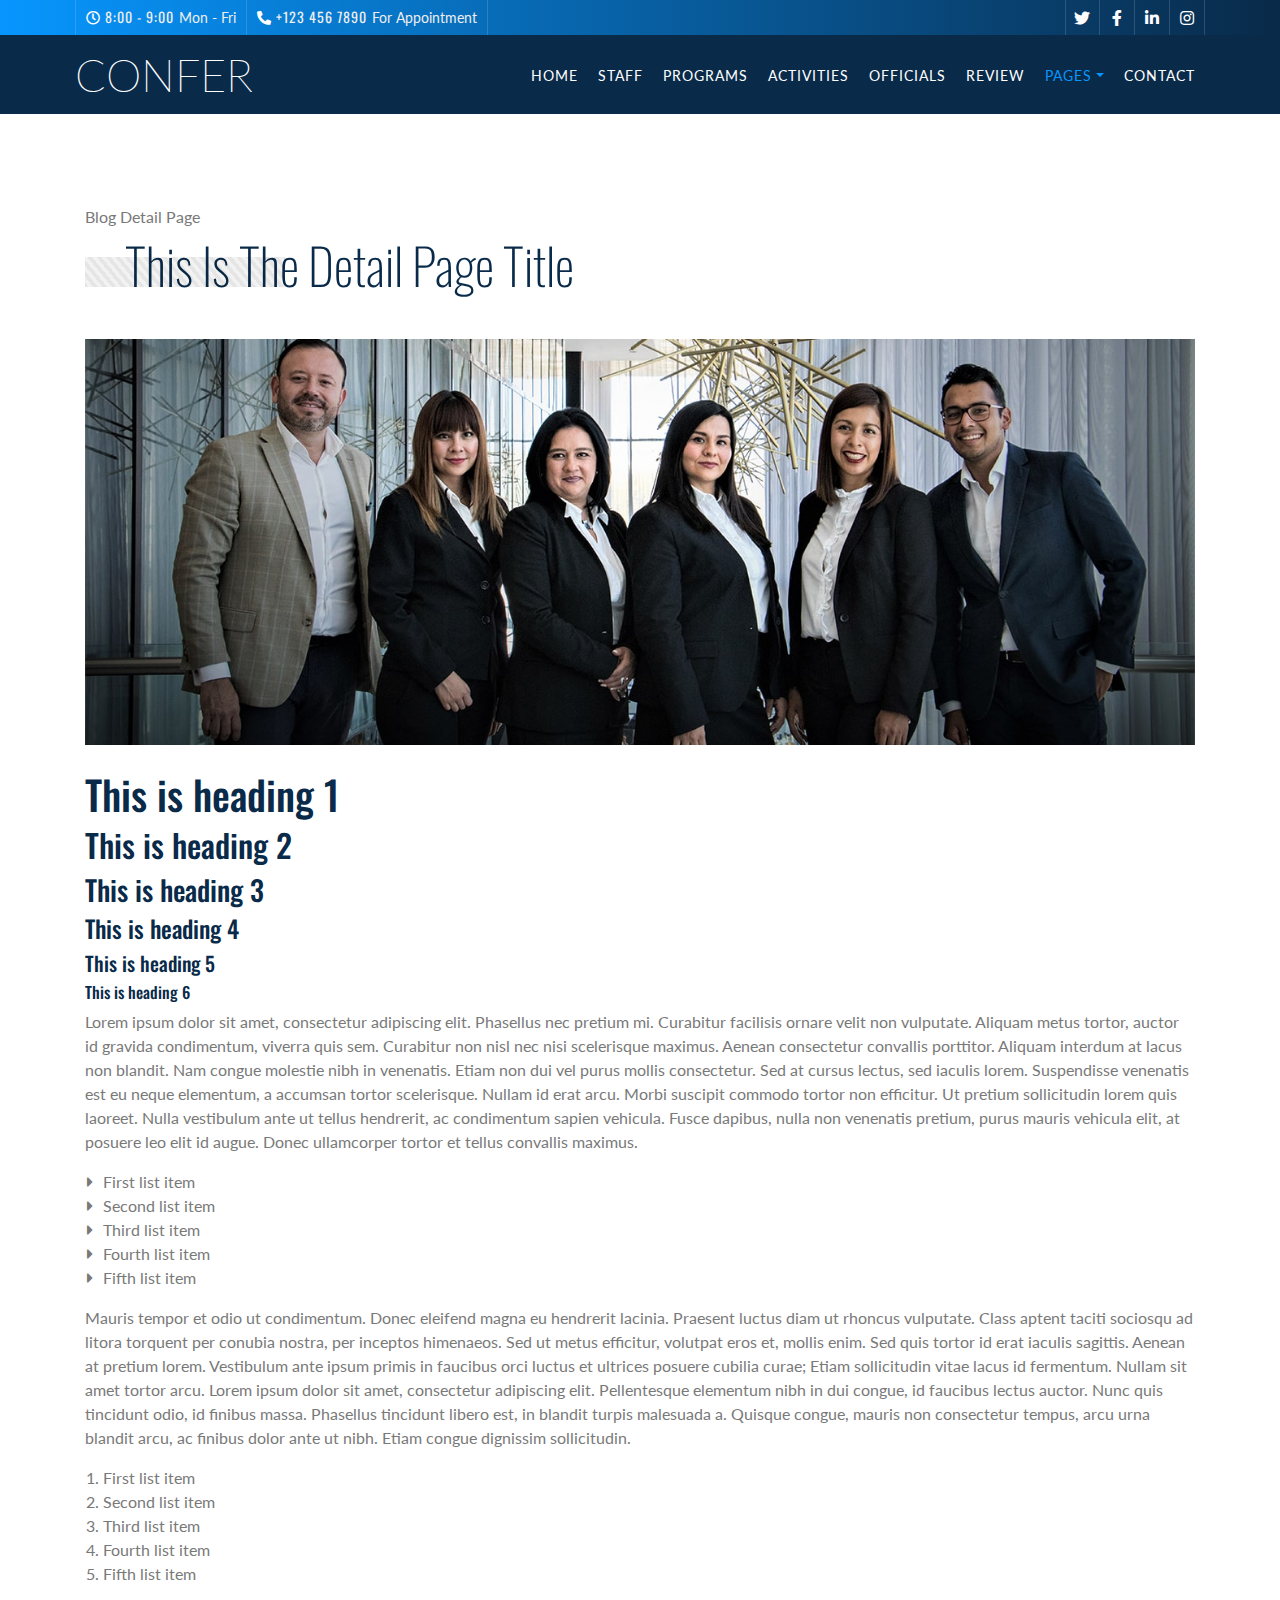
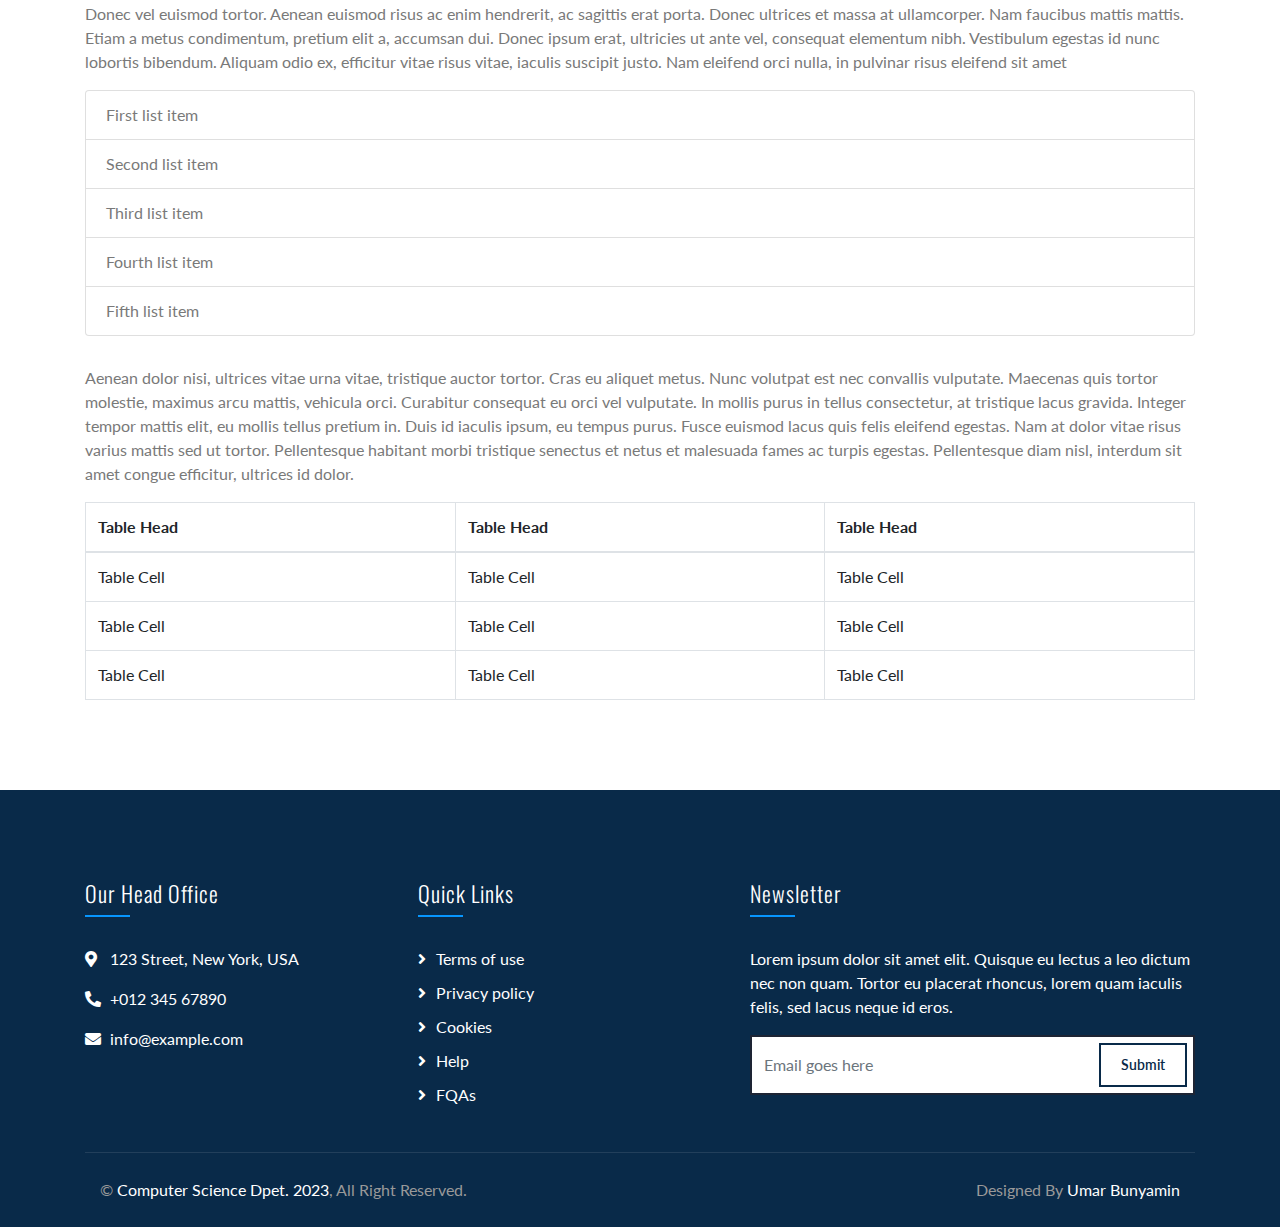
<file: CSDept/single.html>
<!DOCTYPE html>
<html lang="en">
    <head>
        <meta charset="utf-8">
        <title>KSU Computer Science - Consulting Website</title>
        <meta content="width=device-width, initial-scale=1.0" name="viewport">
        <meta content="Consulting Website Template Free Download" name="keywords">
        <meta content="Consulting Website Template Free Download" name="description">

        <!-- Favicon -->
        <link href="img/favicon.ico" rel="icon">

        <!-- Google Font -->
        <link href="https://fonts.googleapis.com/css2?family=Lato&family=Oswald:wght@200;300;400&display=swap" rel="stylesheet">
        
        <!-- CSS Libraries -->
        <link href="https://stackpath.bootstrapcdn.com/bootstrap/4.4.1/css/bootstrap.min.css" rel="stylesheet">
        <link href="https://cdnjs.cloudflare.com/ajax/libs/font-awesome/5.10.0/css/all.min.css" rel="stylesheet">
        <link href="lib/animate/animate.min.css" rel="stylesheet">
        <link href="lib/owlcarousel/assets/owl.carousel.min.css" rel="stylesheet">

        <!-- Template Stylesheet -->
        <link href="css/style.css" rel="stylesheet">
    </head>

    <body class="page">
        <!-- Top Bar Start -->
        <div class="top-bar d-none d-md-block">
            <div class="container-fluid">
                <div class="row">
                    <div class="col-md-8">
                        <div class="top-bar-left">
                            <div class="text">
                                <i class="far fa-clock"></i>
                                <h2>8:00 - 9:00</h2>
                                <p>Mon - Fri</p>
                            </div>
                            <div class="text">
                                <i class="fa fa-phone-alt"></i>
                                <h2>+123 456 7890</h2>
                                <p>For Appointment</p>
                            </div>
                        </div>
                    </div>
                    <div class="col-md-4">
                        <div class="top-bar-right">
                            <div class="social">
                                <a href=""><i class="fab fa-twitter"></i></a>
                                <a href=""><i class="fab fa-facebook-f"></i></a>
                                <a href=""><i class="fab fa-linkedin-in"></i></a>
                                <a href=""><i class="fab fa-instagram"></i></a>
                            </div>
                        </div>
                    </div>
                </div>
            </div>
        </div>
        <!-- Top Bar End -->

        <!-- Nav Bar Start -->
        <div class="navbar navbar-expand-lg bg-dark navbar-dark">
            <div class="container-fluid">
                <a href="index.html" class="navbar-brand">Confer</a>
                <button type="button" class="navbar-toggler" data-toggle="collapse" data-target="#navbarCollapse">
                    <span class="navbar-toggler-icon"></span>
                </button>

                <div class="collapse navbar-collapse justify-content-between" id="navbarCollapse">
                    <div class="navbar-nav ml-auto">
                        <a href="index.html" class="nav-item nav-link">Home</a>
                        <a href="about.html" class="nav-item nav-link">Staff</a>
                        <a href="service.html" class="nav-item nav-link">Programs</a>
                        <a href="feature.html" class="nav-item nav-link">Activities</a>
                        <a href="advisor.html" class="nav-item nav-link">Officials</a>
                        <a href="review.html" class="nav-item nav-link">Review</a>
                        <div class="nav-item dropdown">
                            <a href="#" class="nav-link dropdown-toggle active" data-toggle="dropdown">Pages</a>
                            <div class="dropdown-menu">
                                <a href="blog.html" class="dropdown-item">Blog Page</a>
                                <a href="single.html" class="dropdown-item">Single Page</a>
                            </div>
                        </div>
                        <a href="contact.html" class="nav-item nav-link">Contact</a>
                    </div>
                </div>
            </div>
        </div>
        <!-- Nav Bar End -->


        <!-- Single Page Start -->
        <div class="single mt-125">
            <div class="container">
                <div class="section-header">
                    <p>Blog Detail Page</p>
                    <h2>This Is The Detail Page Title</h2>
                </div>
                <div class="row">
                    <div class="col-12">
                        <img src="img/single.jpg" alt="Image">
                        <h1>This is heading 1</h1>
                        <h2>This is heading 2</h2>
                        <h3>This is heading 3</h3>
                        <h4>This is heading 4</h4>
                        <h5>This is heading 5</h5>
                        <h6>This is heading 6</h6>
                        <p>
                            Lorem ipsum dolor sit amet, consectetur adipiscing elit. Phasellus nec pretium mi. Curabitur facilisis ornare velit non vulputate. Aliquam metus tortor, auctor id gravida condimentum, viverra quis sem. Curabitur non nisl nec nisi scelerisque maximus. Aenean consectetur convallis porttitor. Aliquam interdum at lacus non blandit. Nam congue molestie nibh in venenatis. Etiam non dui vel purus mollis consectetur. Sed at cursus lectus, sed iaculis lorem. Suspendisse venenatis est eu neque elementum, a accumsan tortor scelerisque. Nullam id erat arcu. Morbi suscipit commodo tortor non efficitur. Ut pretium sollicitudin lorem quis laoreet. Nulla vestibulum ante ut tellus hendrerit, ac condimentum sapien vehicula. Fusce dapibus, nulla non venenatis pretium, purus mauris vehicula elit, at posuere leo elit id augue. Donec ullamcorper tortor et tellus convallis maximus.
                        </p>
                        <ul class="ul-group">
                            <li>First list item</li>
                            <li>Second list item</li>
                            <li>Third list item</li>
                            <li>Fourth list item</li>
                            <li>Fifth list item</li>
                        </ul>
                        <p>
                            Mauris tempor et odio ut condimentum. Donec eleifend magna eu hendrerit lacinia. Praesent luctus diam ut rhoncus vulputate. Class aptent taciti sociosqu ad litora torquent per conubia nostra, per inceptos himenaeos. Sed ut metus efficitur, volutpat eros et, mollis enim. Sed quis tortor id erat iaculis sagittis. Aenean at pretium lorem. Vestibulum ante ipsum primis in faucibus orci luctus et ultrices posuere cubilia curae; Etiam sollicitudin vitae lacus id fermentum. Nullam sit amet tortor arcu. Lorem ipsum dolor sit amet, consectetur adipiscing elit. Pellentesque elementum nibh in dui congue, id faucibus lectus auctor. Nunc quis tincidunt odio, id finibus massa. Phasellus tincidunt libero est, in blandit turpis malesuada a. Quisque congue, mauris non consectetur tempus, arcu urna blandit arcu, ac finibus dolor ante ut nibh. Etiam congue dignissim sollicitudin. 
                        </p>
                        <ol class="ol-group">
                            <li>First list item</li>
                            <li>Second list item</li>
                            <li>Third list item</li>
                            <li>Fourth list item</li>
                            <li>Fifth list item</li>
                        </ol>
                        <p>
                            Donec vel euismod tortor. Aenean euismod risus ac enim hendrerit, ac sagittis erat porta. Donec ultrices et massa at ullamcorper. Nam faucibus mattis mattis. Etiam a metus condimentum, pretium elit a, accumsan dui. Donec ipsum erat, ultricies ut ante vel, consequat elementum nibh. Vestibulum egestas id nunc lobortis bibendum. Aliquam odio ex, efficitur vitae risus vitae, iaculis suscipit justo. Nam eleifend orci nulla, in pulvinar risus eleifend sit amet
                        </p>
                        <ul class="list-group">
                            <li class="list-group-item">First list item</li>
                            <li class="list-group-item">Second list item</li>
                            <li class="list-group-item">Third list item</li>
                            <li class="list-group-item">Fourth list item</li>
                            <li class="list-group-item">Fifth list item</li>
                        </ul>
                        <p>
                            Aenean dolor nisi, ultrices vitae urna vitae, tristique auctor tortor. Cras eu aliquet metus. Nunc volutpat est nec convallis vulputate. Maecenas quis tortor molestie, maximus arcu mattis, vehicula orci. Curabitur consequat eu orci vel vulputate. In mollis purus in tellus consectetur, at tristique lacus gravida. Integer tempor mattis elit, eu mollis tellus pretium in. Duis id iaculis ipsum, eu tempus purus. Fusce euismod lacus quis felis eleifend egestas. Nam at dolor vitae risus varius mattis sed ut tortor. Pellentesque habitant morbi tristique senectus et netus et malesuada fames ac turpis egestas. Pellentesque diam nisl, interdum sit amet congue efficitur, ultrices id dolor. 
                        </p>
                        <table class="table table-bordered">
                            <thead>
                                <tr>
                                    <th>Table Head</th>
                                    <th>Table Head</th>
                                    <th>Table Head</th>
                                </tr>
                            </thead>
                            <tbody>
                                <tr>
                                    <td>Table Cell</td>
                                    <td>Table Cell</td>
                                    <td>Table Cell</td>
                                </tr>
                                <tr>
                                    <td>Table Cell</td>
                                    <td>Table Cell</td>
                                    <td>Table Cell</td>
                                </tr>
                                <tr>
                                    <td>Table Cell</td>
                                    <td>Table Cell</td>
                                    <td>Table Cell</td>
                                </tr>
                            </tbody>
                        </table>
                    </div>
                </div>
            </div>
        </div>
        <!-- Single Page End -->


        <!-- Footer Start -->
        <div class="footer">
            <div class="container">
                <div class="row">
                    <div class="col-lg-7">
                        <div class="row">
                            <div class="col-md-6">
                                <div class="footer-contact">
                                    <h2>Our Head Office</h2>
                                    <p><i class="fa fa-map-marker-alt"></i>123 Street, New York, USA</p>
                                    <p><i class="fa fa-phone-alt"></i>+012 345 67890</p>
                                    <p><i class="fa fa-envelope"></i>info@example.com</p>
                                    <div class="footer-social">
                                        <a href=""><i class="fab fa-twitter"></i></a>
                                        <a href=""><i class="fab fa-facebook-f"></i></a>
                                        <a href=""><i class="fab fa-youtube"></i></a>
                                        <a href=""><i class="fab fa-instagram"></i></a>
                                        <a href=""><i class="fab fa-linkedin-in"></i></a>
                                    </div>
                                </div>
                            </div>
                            <div class="col-md-6">
                                <div class="footer-link">
                                    <h2>Quick Links</h2>
                                    <a href="">Terms of use</a>
                                    <a href="">Privacy policy</a>
                                    <a href="">Cookies</a>
                                    <a href="">Help</a>
                                    <a href="">FQAs</a>
                                </div>
                            </div>
                        </div>
                    </div>
                    <div class="col-lg-5">
                        <div class="footer-newsletter">
                            <h2>Newsletter</h2>
                            <p>
                                Lorem ipsum dolor sit amet elit. Quisque eu lectus a leo dictum nec non quam. Tortor eu placerat rhoncus, lorem quam iaculis felis, sed lacus neque id eros.
                            </p>
                            <div class="form">
                                <input class="form-control" placeholder="Email goes here">
                                <button class="btn">Submit</button>
                            </div>
                        </div>
                    </div>
                </div>
            </div>
            <div class="container copyright">
                <div class="row">
                    <div class="col-md-6">
                        <p>&copy; <a href="#">Computer Science Dpet. 2023</a>, All Right Reserved.</p>
                    </div>
                    <div class="col-md-6">
                        <p>Designed By <a href="#">Umar Bunyamin</a></p>
                    </div>
                </div>
            </div>
        </div>
        <!-- Footer End -->

        <a href="#" class="back-to-top"><i class="fa fa-chevron-up"></i></a>

        <!-- JavaScript Libraries -->
        <script src="https://code.jquery.com/jquery-3.4.1.min.js"></script>
        <script src="https://stackpath.bootstrapcdn.com/bootstrap/4.4.1/js/bootstrap.bundle.min.js"></script>
        <script src="lib/easing/easing.min.js"></script>
        <script src="lib/owlcarousel/owl.carousel.min.js"></script>
        <script src="lib/waypoints/waypoints.min.js"></script>
        <script src="lib/counterup/counterup.min.js"></script>
        
        <!-- Contact Javascript File -->
        <script src="mail/jqBootstrapValidation.min.js"></script>
        <script src="mail/contact.js"></script>

        <!-- Template Javascript -->
        <script src="js/main.js"></script>
    </body>
</html>
</file>
<file: CSDept/css/style.css>
/*******************************/
/********* General CSS *********/
/*******************************/
body {
    color: #797979;
    background: #ffffff;
    font-family: 'Lato', sans-serif;
}

h1,
h2, 
h3, 
h4,
h5, 
h6 {
    color: #092a49;
    font-family: 'Oswald', sans-serif;
}

a {
    color: #454545;
    transition: .3s;
}

a:hover,
a:active,
a:focus {
    color: #092a49;
    outline: none;
    text-decoration: none;
}

.btn:focus,
.form-control:focus {
    box-shadow: none;
}

.container-fluid {
    max-width: 1366px;
}

.back-to-top {
    position: fixed;
    display: none;
    background: #0796fe;
    width: 44px;
    height: 44px;
    text-align: center;
    line-height: 1;
    font-size: 22px;
    right: 15px;
    bottom: 15px;
    transition: background 0.5s;
    z-index: 9;
}

.back-to-top i {
    color: #092a49;
    padding-top: 10px;
}

.back-to-top:hover {
    background: #092a49;
}

.back-to-top:hover i {
    color: #0796fe;
}

@media (min-width: 992px) {
    .mt-125 {
        margin-top: 125px;
    }
}


/**********************************/
/********** Top Bar CSS ***********/
/**********************************/
.top-bar {
    position: relative;
    height: 35px;
    background-image: linear-gradient(to right, #0796fe, #092a49);
}

.top-bar .top-bar-left {
    display: flex;
    align-items: center;
    justify-content: flex-start;
}

.top-bar .top-bar-right {
    display: flex;
    align-items: center;
    justify-content: flex-end;
}

.top-bar .text {
    display: flex;
    align-items: center;
    justify-content: center;
    flex-direction: row;
    height: 35px;
    padding: 0 10px;
    text-align: center;
    border-left: 1px solid rgba(255, 255, 255, .15);
}

.top-bar .text:last-child {
    border-right: 1px solid rgba(255, 255, 255, .15);
}

.top-bar .text i {
    font-size: 14px;
    color: #ffffff;
    margin-right: 5px;
}

.top-bar .text h2 {
    color: #eeeeee;
    font-weight: 400;
    font-size: 14px;
    letter-spacing: 1px;
    margin: 0;
}

.top-bar .text p {
    color: #eeeeee;
    font-size: 14px;
    font-weight: 400;
    margin: 0 0 0 5px;
}

.top-bar .social {
    display: flex;
    height: 35px;
    font-size: 0;
    justify-content: flex-end;
}

.top-bar .social a {
    display: flex;
    align-items: center;
    justify-content: center;
    width: 35px;
    height: 100%;
    font-size: 16px;
    color: #ffffff;
    border-right: 1px solid rgba(255, 255, 255, .15);
}

.top-bar .social a:first-child {
    border-left: 1px solid rgba(255, 255, 255, .15);
}

.top-bar .social a:hover {
    color: #092a49;
    background: #ffffff;
}

@media (min-width: 992px) {
    .top-bar {
        padding: 0 60px;
    }
}


/**********************************/
/*********** Nav Bar CSS **********/
/**********************************/
.navbar {
    position: relative;
    transition: .5s;
    z-index: 999;
}

.navbar.nav-sticky {
    position: fixed;
    top: 0;
    width: 100%;
    box-shadow: 0 2px 5px rgba(0, 0, 0, .3);
    transition: .5s;
}

.navbar .navbar-brand {
    margin: 0;
    color: #ffffff;
    font-size: 45px;
    line-height: 0px;
    font-weight: 200;
    text-transform: uppercase;
}

.navbar .navbar-brand img {
    max-width: 100%;
    max-height: 40px;
}

.navbar-dark .navbar-nav .nav-link,
.navbar-dark .navbar-nav .nav-link:focus,
.navbar-dark .navbar-nav .nav-link:hover,
.navbar-dark .navbar-nav .nav-link.active {
    padding: 10px 10px 8px 10px;
    color: #ffffff;
}

.navbar-dark .navbar-nav .nav-link:hover,
.navbar-dark .navbar-nav .nav-link.active {
    color: #0796fe;
    transition: none;
}

.navbar .dropdown-menu {
    margin-top: 0;
    border: 0;
    border-radius: 0;
    background: #f8f9fa;
}

@media (min-width: 992px) {
    .navbar {
        position: absolute;
        width: 100%;
        top: 35px;
        padding: 20px 60px;
        background: rgba(9, 42, 73, .2)!important;
        z-index: 9;
    }
    
    .navbar.nav-sticky {
        padding: 10px 60px;
        background: #092a49 !important;
    }
    
    .page .navbar {
        background: #092a49 !important;
    }
    
    .navbar a.nav-link {
        padding: 8px 15px;
        font-size: 14px;
        letter-spacing: 1px;
        text-transform: uppercase;
    }
}

@media (max-width: 991.98px) {   
    .navbar {
        padding: 15px;
        background: #092a49 !important;
    }
    
    .navbar a.nav-link {
        padding: 5px;
    }
    
    .navbar .dropdown-menu {
        box-shadow: none;
    }
}


/*******************************/
/********** Hero CSS ***********/
/*******************************/
.carousel {
    position: relative;
    width: 100%;
    height: calc(100vh - 35px);
    min-height: 400px;
    background: #092a49;
    margin-bottom: 45px;
}

.carousel .container-fluid {
    padding: 0;
}

.carousel .carousel-item {
    position: relative;
    width: 100%;
    height: calc(100vh - 35px);
    display: flex;
    align-items: center;
    justify-content: center;
    flex-direction: column;
}

.carousel .carousel-img {
    position: relative;
    width: 100%;
    height: 100%;
    text-align: right;
    overflow: hidden;
}

.carousel .carousel-img::after {
    position: absolute;
    content: "";
    top: 0;
    right: 0;
    bottom: 0;
    left: 0;
    background: rgba(9, 42, 73, .7);
    z-index: 1;
}

.carousel .carousel-img img {
    width: 100%;
    height: 100%;
    object-fit: cover;
}

.carousel .carousel-text {
    position: absolute;
    max-width: 700px;
    height: calc(100vh - 35px);
    display: flex;
    align-items: center;
    justify-content: center;
    flex-direction: column;
    z-index: 2;
}

.carousel .carousel-text h1 {
    text-align: center;
    color: #ffffff;
    font-size: 60px;
    font-weight: 200;
    margin-bottom: 20px;
}

.carousel .carousel-text p {
    color: #ffffff;
    text-align: center;
    font-size: 20px;
    margin-bottom: 25px;
}

.carousel .carousel-text .btn {
    padding: 15px 30px;
    font-size: 16px;
    letter-spacing: 1px;
    color: #ffffff;
    background: none;
    border: 2px solid #ffffff;
    border-radius: 0;
    transition: .3s;
}

.carousel .carousel-text .btn i {
    margin-right: 5px;
}

.carousel .carousel-text .btn:hover {
    color: #0796fe;
    background: #ffffff;
}

.carousel .carousel-btn .btn:first-child {
    margin-right: 15px;
}

.carousel .owl-nav {
    position: absolute;
    width: 122px;
    right: 2px;
    bottom: 2px;
    display: flex;
    z-index: 9;
}

.carousel .owl-nav .owl-prev,
.carousel .owl-nav .owl-next {
    width: 60px;
    height: 60px;
    display: flex;
    align-items: center;
    justify-content: center;
    color: #0796fe;
    background: #092a49;
    font-size: 22px;
    transition: .3s;
}

.carousel .owl-nav .owl-prev:hover,
.carousel .owl-nav .owl-next:hover {
    color: #ffffff;
    background: #0796fe;
}

.carousel .owl-nav .owl-prev {
    margin-right: 2px;
}

.carousel .animated {
    -webkit-animation-duration: 1s;
    animation-duration: 1s;
}

#videoModal .modal-dialog {
    position: relative;
    max-width: 800px;
    margin: 60px auto 0 auto;
}

#videoModal .modal-body {
    position: relative;
    padding: 0px;
}

#videoModal .close {
    position: absolute;
    width: 30px;
    height: 30px;
    right: 0px;
    top: -30px;
    z-index: 999;
    font-size: 30px;
    font-weight: normal;
    color: #ffffff;
    background: #000000;
    opacity: 1;
}

@media (max-width: 991.98px) {
    .carousel,
    .carousel .carousel-item,
    .carousel .carousel-text {
        height: calc(100vh - 105px);
    }
    
    .carousel .carousel-text h1 {
        font-size: 35px;
    }
    
    .carousel .carousel-text p {
        font-size: 16px;
    }
    
    .carousel .carousel-text .btn {
        padding: 12px 30px;
        font-size: 15px;
        letter-spacing: 0;
    }
}

@media (max-width: 767.98px) {
    .carousel,
    .carousel .carousel-item,
    .carousel .carousel-text {
        height: calc(100vh - 70px);
    }
    
    .carousel .carousel-text h1 {
        font-size: 30px;
    }
    
    .carousel .carousel-text .btn {
        padding: 10px 25px;
        font-size: 15px;
        letter-spacing: 0;
    }
}

@media (max-width: 575.98px) {
    .carousel .carousel-text h1 {
        font-size: 25px;
    }
    
    .carousel .carousel-text .btn {
        padding: 8px 20px;
        font-size: 14px;
        letter-spacing: 0;
    }
}


/*******************************/
/******* Section Header ********/
/*******************************/
.section-header {
    position: relative;
    text-align: left;
    margin-bottom: 45px;
}

.section-header p {
    margin-bottom: 5px;
    position: relative;
    font-size: 16px;
}

.section-header h2 {
    margin: 0 0 0 40px;
    position: relative;
    font-size: 50px;
    font-weight: 200;
}

.section-header h2::after {
    content: "";
    position: absolute;
    width: 200px;
    height: 0;
    top: 23px;
    left: -40px;
    border-bottom: 30px solid;
    border-image: repeating-linear-gradient( 60deg, rgba(0,0,0,.05), rgba(0,0,0,.05) 1.5%, rgba(0,0,0,.1) 1.5%, rgba(0,0,0,.1) 3%) 30;
}

.section-header h2:hover::after {
    border-image: repeating-linear-gradient( 60deg, rgba(0,0,0,.1), rgba(0,0,0,.1) 1.5%, rgba(0,0,0,.05) 1.5%, rgba(0,0,0,.05) 3%) 30;
}

@media (max-width: 991.98px) {
    .section-header h2 {
        font-size: 45px;
    }
}

@media (max-width: 767.98px) {
    .section-header h2 {
        font-size: 40px;
    }
}

@media (max-width: 575.98px) {
    .section-header h2 {
        font-size: 35px;
    }
}


/*******************************/
/********** Fact CSS ***********/
/*******************************/
.fact {
    position: relative;
    width: 100%;
    padding: 45px 0 15px 0;
}

.fact .fact-item {
    position: relative;
    width: 100%;
    margin-bottom: 30px;
    padding: 30px 0 25px 0;
    text-align: center;
    background: #ffffff;
    border: 1px solid transparent;
    box-shadow: 0 0 30px rgba(0, 0, 0, .1);
    transition: .3s;
}

.fact .fact-item:hover {
    border-color: rgba(0, 0, 0, .1);
    box-shadow: none;
}

.fact .fact-item img {
    max-height: 50px;
    margin-bottom: 15px;
}

.fact .fact-item h2 {
    font-size: 22px;
    font-weight: 300;
    letter-spacing: 1px;
}


/*******************************/
/********** About CSS **********/
/*******************************/
.about {
    position: relative;
    width: 100%;
    padding: 45px 0;
}

.about .section-header {
    margin-bottom: 30px;
    margin-left: 0;
}

.about .about-img {
    position: relative;
    width: 100%;
    height: 100%;
    overflow: hidden;
    transition: .5s;
}

.about .about-img::after {
    position: absolute;
    content: "";
    top: 60px;
    right: 60px;
    bottom: 60px;
    left: 60px;
    background: transparent;
    border: 30px solid;
    border-image: repeating-linear-gradient( 45deg, rgba(0,0,0,.05), rgba(0,0,0,.05) .5%, rgba(0,0,0,.1) .5%, rgba(0,0,0,.1) 1%) 30;
    z-index: 1;
}

.about .about-img:hover::after {
    border-image: repeating-linear-gradient( 45deg, rgba(0,0,0,.1), rgba(0,0,0,.1) .5%, rgba(0,0,0,.05) .5%, rgba(0,0,0,.05) 1%) 30;
}

.about .about-img-1 {
    position: relative;
    height: 100%;
    height: 100%;
    margin: 0 150px 150px 0;
}

.about .about-img-2 {
    position: absolute;
    height: 100%;
    height: 100%;
    top: 150px;
    left: 150px;
    z-index: 1;
}

.about .about-img-1 img,
.about .about-img-2 img {
    position: relative;
    width: 100%;
}

.about .about-text p {
    font-size: 16px;
}

.about .about-text a.btn {
    position: relative;
    margin-top: 15px;
    padding: 12px 25px;
    font-size: 16px;
    font-weight: 600;
    letter-spacing: 1px;
    color: #092a49;
    border: 2px solid #092a49;
    border-radius: 0;
    background: none;
    transition: .3s;
}

.about .about-text a.btn:hover {
    color: #0796fe;
    background: #092a49;
}

@media (max-width: 767.98px) {
    .about .about-img {
        margin-bottom: 30px;
        height: auto;
    }
}


/*******************************/
/********* Service CSS *********/
/*******************************/
.service {
    position: relative;
    width: 100%;
    padding: 45px 0 15px 0;
}

.service .service-item {
    position: relative;
    width: 100%;
    margin-bottom: 30px;
    padding: 30px;
    text-align: center;
    border: 1px solid rgba(0, 0, 0, .1);
    transition: .3s;
}

.service .service-item:hover {
    border-color: transparent;
    box-shadow: 0 0 30px rgba(0, 0, 0, .1);
}

.service .service-item img {
    max-height: 50px;
    margin-bottom: 20px;
}

.service .service-item h3 {
    margin-bottom: 10px;
    font-size: 22px;
    font-weight: 300;
    letter-spacing: 1px;
}

.service .service-item p {
    margin-bottom: 10px;
    font-size: 16px;
}

.service .service-item a {
    position: relative;
    font-size: 16px;
    color: #0796fe;
    transition: .3s;
}

.service .service-item a::after {
    content: "";
    position: absolute;
    width: 80%;
    height: 2px;
    bottom: -3px;
    left: 10%;
    background: #0796fe;
}

.service .service-item:hover a.btn {
    color: #092a49;
    background: #1d2434;
    border-color: #1d2434;
}


/*******************************/
/********* Feature CSS *********/
/*******************************/
.feature {
    position: relative;
    width: 100%;
    padding: 45px 0;
}

.feature .col-md-6 {
    height: 100%;
}

.feature .feature-img {
    position: relative;
    width: 100%;
    height: 100%;
    display: flex;
    align-items: flex-end;
    justify-content: flex-start;
}

.feature .feature-img::after {
    position: absolute;
    content: "";
    width: 100%;
    height: 70%;
    top: 30%;
    left: 0;
    border: 30px solid;
    border-image: repeating-linear-gradient( 45deg, rgba(0,0,0,.05), rgba(0,0,0,.05) .5%, rgba(0,0,0,.1) .5%, rgba(0,0,0,.1) 1%) 30;
    z-index: 1;
}

.feature .feature-img:hover::after {
    border-image: repeating-linear-gradient( 45deg, rgba(0,0,0,.1), rgba(0,0,0,.1) .5%, rgba(0,0,0,.05) .5%, rgba(0,0,0,.05) 1%) 30;
}

.feature .feature-img img {
    position: relative;
    max-width: 100%;
    max-height: 100%;
    margin: 0 30px 30px 30px;
    z-index: 2;
}

@media (max-width: 767.98px) {
    .feature .feature-img {
        margin-bottom: 45px;
    }
}

.feature .counters .col-6 {
    padding-top: 25px;
    display: flex;
    flex-direction: row;
}

.feature .counters i {
    padding: 5px 15px 0 0;
    font-size: 28px;
    color: #0796fe;
}

.feature .counters h2 {
    position: relative;
    display: inline-block;
    color: #0796fe;
    font-size: 30px;
    font-weight: 300;
}

.feature .counters h2::after {
    position: absolute;
    content: "+";
    top: -15px;
    right: -15px;
}

.feature .counters p {
    color: #092a49;
    font-size: 20px;
    margin: 0;
}


/*******************************/
/*********** Team CSS **********/
/*******************************/
.team {
    position: relative;
    width: 100%;
    padding: 45px 0 15px 0;
}

.team .team-item {
    position: relative;
    margin-bottom: 75px;
}

.team .team-img {
    position: relative;
}

.team .team-img img {
    width: 100%;
}

.team .team-text {
    position: absolute;
    width: calc(100% - 30px);
    height: 96px;
    bottom: -46px;
    left: 15px;
    padding: 25px 15px;
    text-align: center;
    background: rgba(256, 256, 256, .9);
    box-shadow: 0 0 30px rgba(0, 0, 0, .1);
    transition: .3s;
    overflow: hidden;
}

.team .team-text h2 {
    color: #0796fe;
    font-size: 16px;
    font-weight: 400;
    letter-spacing: 1px;
    margin-bottom: 10px;
}

.team .team-text p {
    margin-bottom: 20px;
    color: #092a49;
}

.team .team-social {
    position: relative;
    font-size: 0;
}

.team .team-social a {
    display: inline-block;
    width: 35px;
    height: 35px;
    margin: 0 3px;
    padding: 5px 0;
    text-align: center;
    font-size: 14px;
    color: #092a49;
    border: 2px solid #092a49;
    transition: .3s;
}

.team .team-social a:hover {
    color: #0796fe;
    border-color: #0796fe;
}

.team .team-item:hover .team-text {
    height: 160px;
}


/*******************************/
/******* Testimonial CSS *******/
/*******************************/
.testimonial {
    position: relative;
    width: 100%;
    padding: 45px 0;
}

.testimonial .testimonials-carousel {
    position: relative;
    width: calc(100% + 30px);
    margin: 0 -15px;
}

.testimonial .testimonial-item {
    position: relative;
    width: 100%;
    padding: 0 15px;
    display: flex;
    align-items: flex-start;
    justify-content: center;
    flex-direction: column;
    overflow: hidden;
}

.testimonial .testimonial-item img {
    position: relative;
    width: 80px;
    border-radius: 80px;
    margin-bottom: 15px;
}

.testimonial .testimonial-item p {
    margin-bottom: 15px;
}

.testimonial .testimonial-item h2 {
    position: relative;
    color: #092a49;
    font-size: 16px;
    letter-spacing: 1px;
    margin-bottom: 5px;
    padding-bottom: 3px;
}

.testimonial .testimonial-item h2::before {
    position: absolute;
    content: "";
    width: 30px;
    height: 2px;
    bottom: 0;
    left: 0;
    background: #0796fe;
    transition: .3s;
}

.testimonial .testimonial-item:hover h2::before {
    width: 60px;
}

.testimonial .testimonial-item h3 {
    color: #999999;
    font-size: 14px;
    font-weight: 300;
    letter-spacing: 2px;
    margin: 0;
}

.testimonial .owl-nav {
    position: relative;
    width: 100%;
    margin-top: 30px;
    display: flex;
    justify-content: center;
}

.testimonial .owl-nav .owl-prev,
.testimonial .owl-nav .owl-next {
    position: relative;
    width: 100px;
    display: flex;
    align-items: center;
    justify-content: center;
    color: #0796fe;
    font-size: 25px;
    transition: .3s;
}

.testimonial .owl-nav .owl-prev {
    padding-right: 80px;
}

.testimonial .owl-nav .owl-next {
    padding-left: 80px;
}

.testimonial .owl-nav .owl-prev:hover,
.testimonial .owl-nav .owl-next:hover {
    color: #092a49;
}

.testimonial .owl-nav .owl-prev::after,
.testimonial .owl-nav .owl-next::after {
    position: absolute;
    content: "";
    width: 80px;
    height: 3px;
    top: 11px;
    background: #0796fe;
    transition: .3s;
}

.testimonial .owl-nav .owl-prev::after {
    left: 9px;
}

.testimonial .owl-nav .owl-next::after {
    right: 9px;
}

.testimonial .owl-nav .owl-prev:hover::after {
    background: #092a49;
}

.testimonial .owl-nav .owl-next:hover::after {
    background: #092a49;
}


/*******************************/
/*********** Blog CSS **********/
/*******************************/
.blog {
    position: relative;
    width: 100%;
    padding: 45px 0;
}

.blog .section-header {
    margin-bottom: 75px;
}

.blog .blog-carousel {
    position: relative;
    width: calc(100% + 30px);
    left: -15px;
    right: -15px;
}

.blog .blog-item {
    position: relative;
    margin: 0 15px;
}

.blog.blog-page .blog-item {
    margin: -30px 0 0 0;
}

.blog .blog-img {
    position: relative;
    width: 100%;
    z-index: 1;
}

.blog .blog-img img {
    width: 100%;
}

.blog .blog-content {
    position: relative;
    width: calc(100% - 60px);
    top: -60px;
    left: 30px;
    padding: 25px 30px;
    background: #ffffff;
    box-shadow: 0 0 30px rgba(0, 0, 0, .1);
    z-index: 2;
}

.blog .blog-content h2.blog-title {
    font-size: 25px;
    font-weight: 400;
    letter-spacing: 1px;
}

.blog .blog-meta {
    position: relative;
    margin-bottom: 15px;
}

.blog .blog-meta * {
    display: inline-block;
    margin: 0;
    padding: 0;
    font-size: 14px;
    font-weight: 300;
    color: #797979;
}

.blog .blog-meta i {
    color: #0796fe;
    margin: 0 2px 0 10px;
}

.blog .blog-meta i:first-child {
    margin-left: 0;
}

.blog .blog-text {
    position: relative;
}

.blog .blog-text p {
    margin-bottom: 10px;
}

.blog .blog-item a.btn {
    position: relative;
    padding: 0 0 0 35px;
    font-size: 14px;
    font-weight: 400;
    letter-spacing: 1px;
    color: #0796fe;
    transition: .3s;
}

.blog .blog-item a.btn:hover {
    color: #092a49;
}

.blog .blog-item a.btn::before {
    position: absolute;
    content: "";
    width: 30px;
    height: 2px;
    top: 10px;
    left: 0;
    background: #0796fe;
}

.blog .owl-nav {
    position: relative;
    width: 100%;
    margin-top: -30px;
    display: flex;
    justify-content: center;
}

.blog .owl-nav .owl-prev,
.blog .owl-nav .owl-next {
    position: relative;
    width: 100px;
    display: flex;
    align-items: center;
    justify-content: center;
    color: #0796fe;
    font-size: 25px;
    transition: .3s;
}

.blog .owl-nav .owl-prev {
    padding-right: 80px;
}

.blog .owl-nav .owl-next {
    padding-left: 80px;
}

.blog .owl-nav .owl-prev:hover,
.blog .owl-nav .owl-next:hover {
    color: #092a49;
}

.blog .owl-nav .owl-prev::after,
.blog .owl-nav .owl-next::after {
    position: absolute;
    content: "";
    width: 80px;
    height: 3px;
    top: 11px;
    background: #0796fe;
    transition: .3s;
}

.blog .owl-nav .owl-prev::after {
    left: 9px;
}

.blog .owl-nav .owl-next::after {
    right: 9px;
}

.blog .owl-nav .owl-prev:hover::after {
    background: #092a49;
}

.blog .owl-nav .owl-next:hover::after {
    background: #092a49;
}

.blog .pagination {
    margin-bottom: 0;
}

.blog .pagination .page-link {
    margin-top: -30px;
    color: #092a49;
    border-radius: 0;
    border-color: #092a49;
}

.blog .pagination .page-link:hover,
.blog .pagination .page-item.active .page-link {
    color: #0796fe;
    background: #092a49;
}

.blog .pagination .disabled .page-link {
    color: #999999;
}


/*******************************/
/********* Contact CSS *********/
/*******************************/
.contact {
    position: relative;
    width: 100%;
    padding: 45px 0 15px 0;
}

.contact .contact-info {
    position: relative;
    display: flex;
    padding: 30px;
    border: 1px solid rgba(0, 0, 0, .1);
    margin-bottom: 30px;
    transition: .3s;
}

.contact .contact-info:hover {
    border-color: transparent;
    box-shadow: 0 0 30px rgba(0, 0, 0, .1);
}

.contact .contact-icon {
    position: relative;
    width: 50px;
    height: 50px;
    display: flex;
    align-items: center;
    justify-content: center;
    border: 1px solid rgba(0, 0, 0, .1);
}

.contact .contact-icon i {
    font-size: 18px;
    color: #0796fe;
}

.contact .contact-text {
    position: relative;
    display: flex;
    flex-direction: column;
    padding-left: 15px;
}

.contact .contact-text h3 {
    font-size: 16px;
    font-weight: 400;
    color: #092a49;
    letter-spacing: 1px;
}

.contact .contact-text p {
    margin: 0;
    font-size: 16px;
}

.contact .contact-form {
    position: relative;
    padding: 30px;
    border: 1px solid rgba(0, 0, 0, .1);
    margin-bottom: 30px;
    transition: .3s;
}

.contact .contact-form:hover {
    border-color: transparent;
    box-shadow: 0 0 30px rgba(0, 0, 0, .1);
}

.contact .contact-form input {
    padding: 15px;
    background: none;
    border-radius: 0;
    border: 1px solid rgba(0, 0, 0, .1);
}

.contact .contact-form textarea {
    height: 100px;
    padding: 8px 15px;
    background: none;
    border-radius: 0;
    border: 1px solid rgba(0, 0, 0, .1);
}

.contact .contact-form .btn {
    padding: 15px 30px;
    font-size: 16px;
    font-weight: 600;
    letter-spacing: 1px;
    color: #092a49;
    background: none;
    border: 2px solid #092a49;
    border-radius: 0;
    transition: .3s;
}

.contact .contact-form .btn:hover {
    color: #0796fe;
    background: #092a49;
}

.contact .help-block ul {
    margin: 0;
    padding: 0;
    list-style-type: none;
}


/*******************************/
/******* Single Page CSS *******/
/*******************************/
.single {
    position: relative;
    width: 100%;
    padding: 45px 0 15px 0;
}

.single img {
    width: 100%;
    margin: 0 0 25px 0;
}

.single .table,
.single .list-group {
    margin-bottom: 30px;
}

.single .ul-group {
    padding: 0;
    list-style: none;
}

.single .ul-group li {
    margin-left: 2px;
}

.single .ul-group li::before {
    position: relative;
    content: "\f0da";
    font-family: "Font Awesome 5 Free";
    font-weight: 900;
    margin-right: 10px;
}

.single .ol-group {
    padding-left: 18px;
}


/*******************************/
/********* Footer CSS **********/
/*******************************/
.footer {
    position: relative;
    margin-top: 45px;
    padding-top: 90px;
    background: #092a49;
}

.footer .footer-contact,
.footer .footer-link,
.footer .footer-newsletter {
    position: relative;
    margin-bottom: 45px;
    color: #ffffff;
}

.footer .footer-contact h2,
.footer .footer-link h2,
.footer .footer-newsletter h2 {
    position: relative;
    margin-bottom: 30px;
    padding-bottom: 10px;
    font-size: 22px;
    font-weight: 300;
    letter-spacing: 1px;
    color: #ffffff;
}

.footer .footer-contact h2::after,
.footer .footer-link h2::after,
.footer .footer-newsletter h2::after {
    position: absolute;
    content: "";
    width: 45px;
    height: 2px;
    bottom: 0;
    left: 0;
    background: #0796fe;
}

.footer .footer-link a {
    display: block;
    margin-bottom: 10px;
    color: #ffffff;
    transition: .3s;
}

.footer .footer-link a::before {
    position: relative;
    content: "\f105";
    font-family: "Font Awesome 5 Free";
    font-weight: 900;
    margin-right: 10px;
}

.footer .footer-link a:hover {
    color: #0796fe;
    letter-spacing: 1px;
}

.footer .footer-contact p i {
    width: 25px;
}

.footer .footer-social {
    position: relative;
    margin-top: 20px;
}

.footer .footer-social a {
    display: inline-block;
}

.footer .footer-social a i {
    margin-right: 15px;
    font-size: 18px;
    color: #092a49;
}

.footer .footer-social a:last-child i {
    margin: 0;
}

.footer .footer-social a:hover i {
    color: #999999;
}

.footer .footer-newsletter .form {
    position: relative;
    width: 100%;
}

.footer .footer-newsletter input {
    height: 60px;
    border: 2px solid #1d2434;
    border-radius: 0;
}

.footer .footer-newsletter .btn {
    position: absolute;
    top: 8px;
    right: 8px;
    height: 44px;
    padding: 8px 20px;
    font-size: 14px;
    font-weight: 600;
    color: #092a49;
    background: none;
    border-radius: 0;
    border: 2px solid #092a49;
    transition: .3s;
}

.footer .footer-newsletter .btn:hover {
    color: #0796fe;
    background: #092a49;
}

.footer .copyright {
    padding: 0 30px;
}

.footer .copyright .row {
    padding-top: 25px;
    padding-bottom: 25px;
    border-top: 1px solid rgba(256, 256, 256, .1);
}

.footer .copyright p {
    margin: 0;
    color: #999999;
}

.footer .copyright .col-md-6:last-child p {
    text-align: right;
}

.footer .copyright p a {
    color: #ffffff;
}

.footer .copyright p a:hover {
    color: #0796fe;
}

@media (max-width: 767.98px) {
    .footer .copyright p,
    .footer .copyright .col-md-6:last-child p {
        margin: 5px 0;
        text-align: center;
    }
}
</file>
